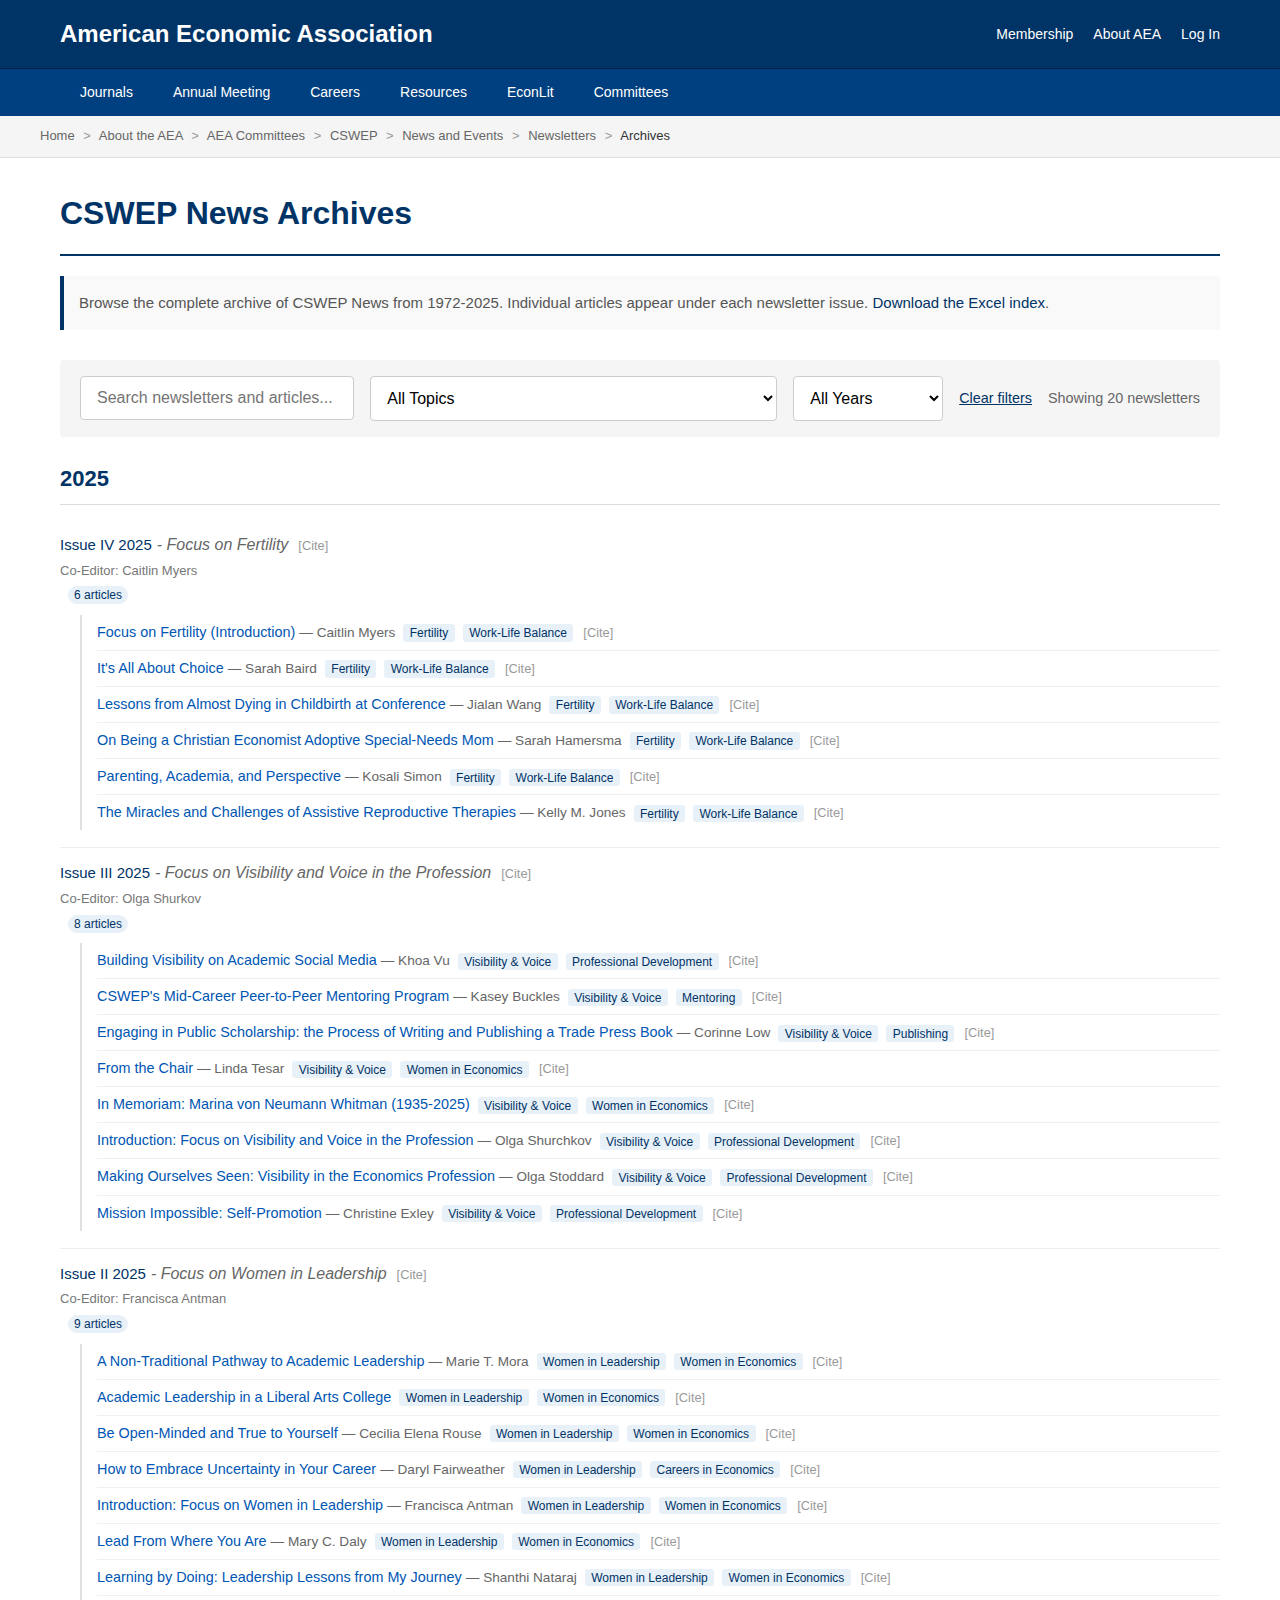
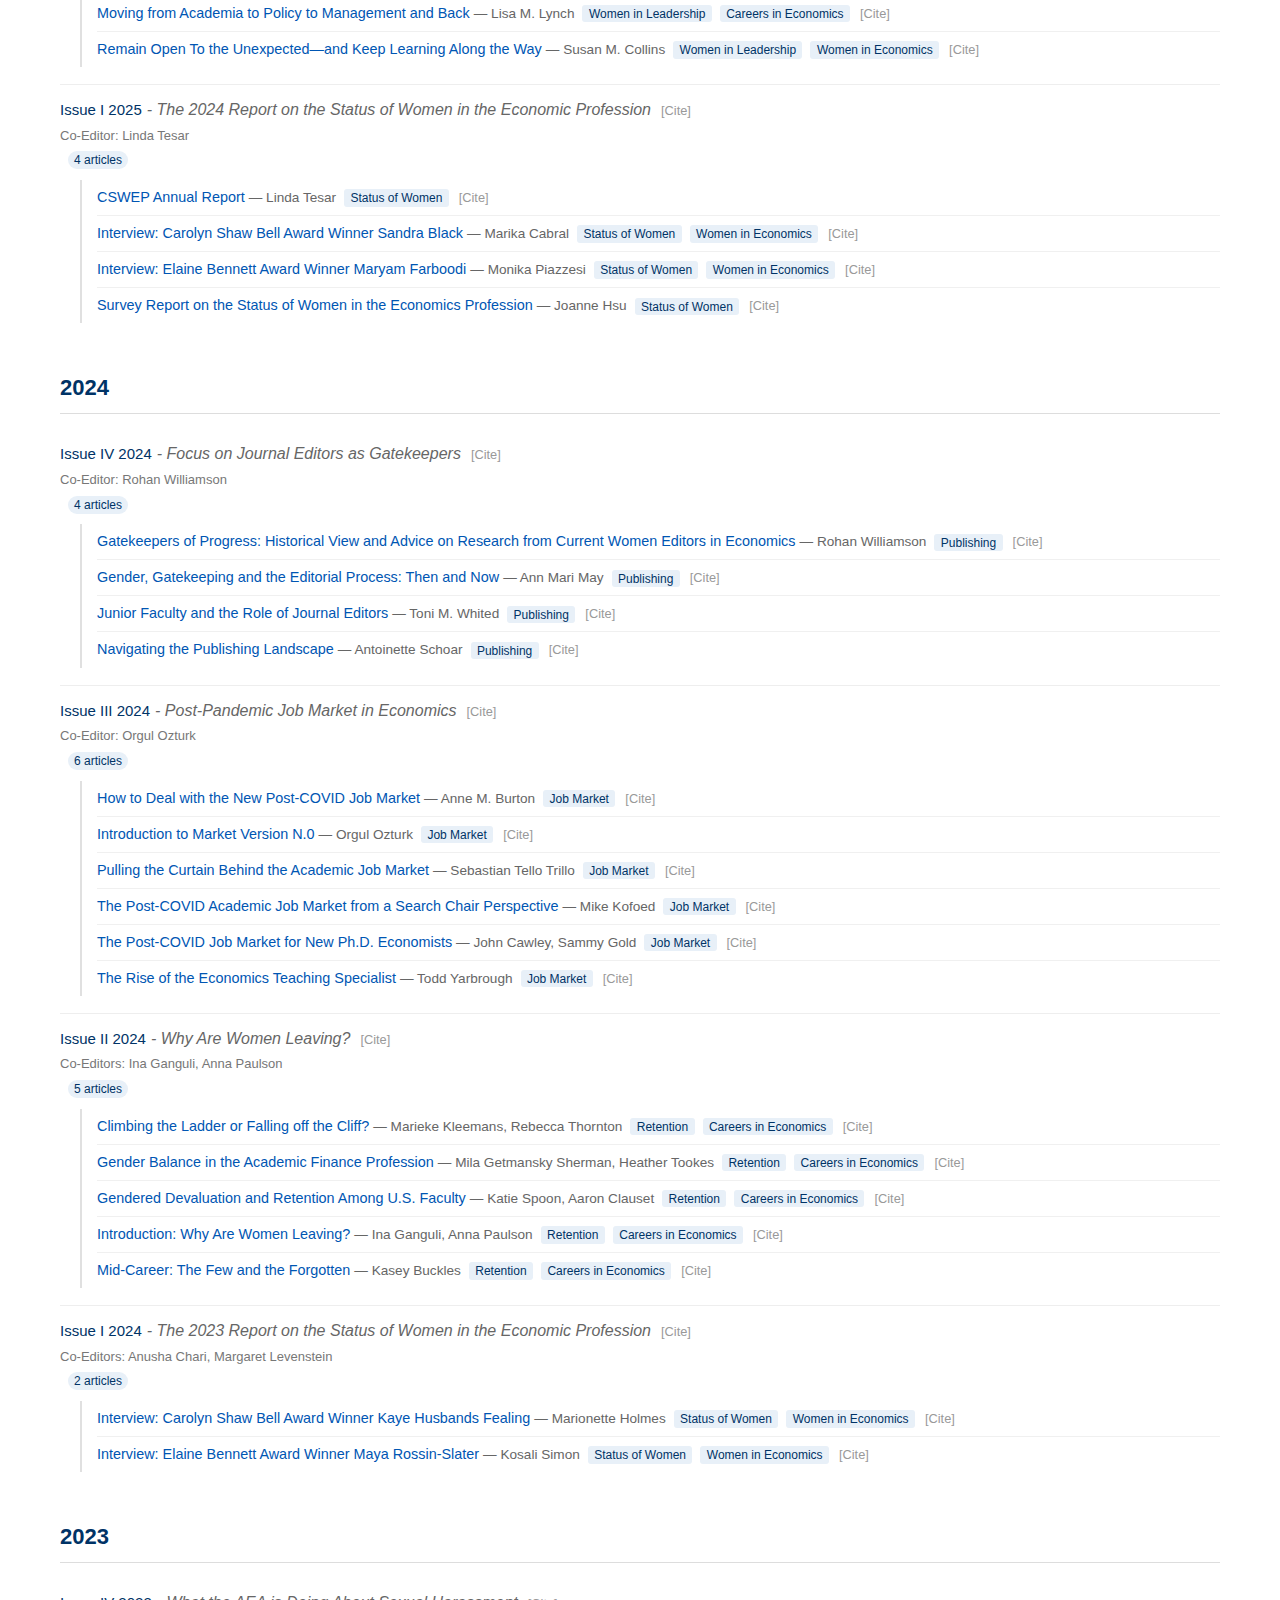
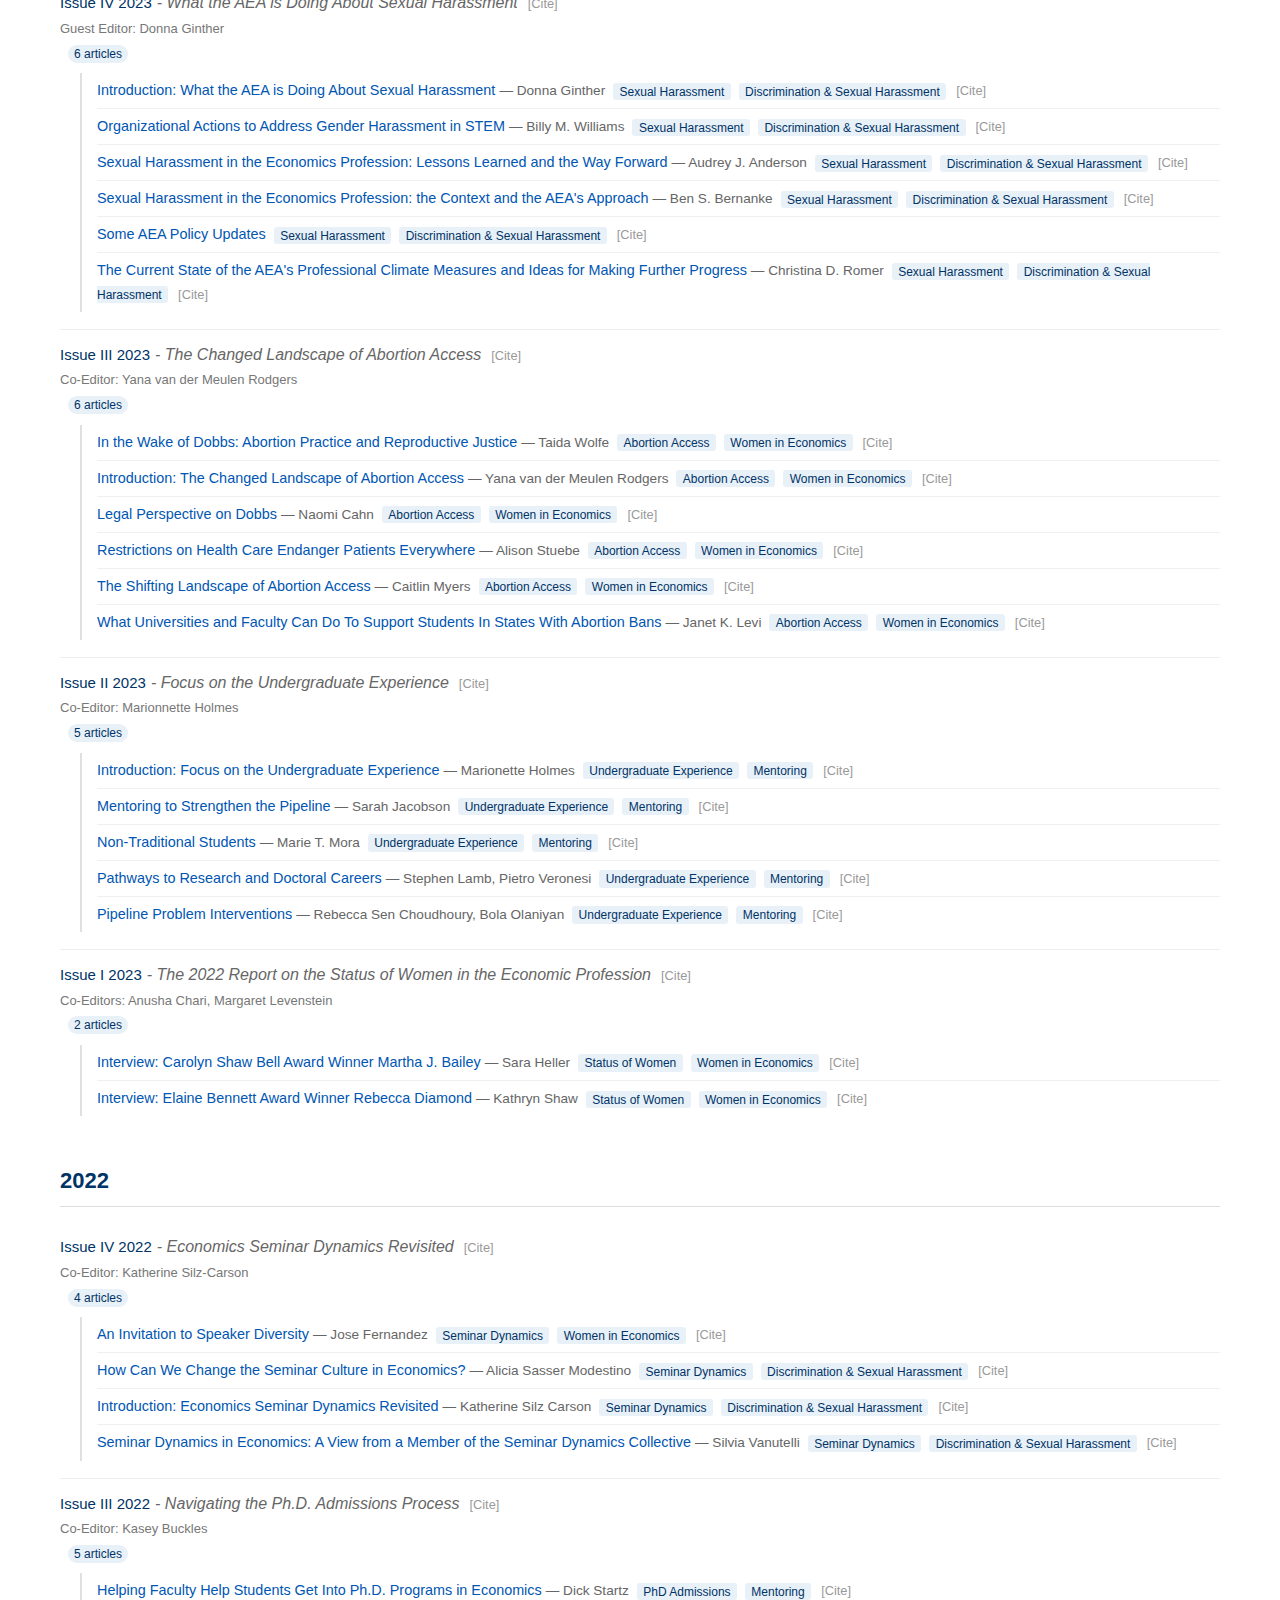
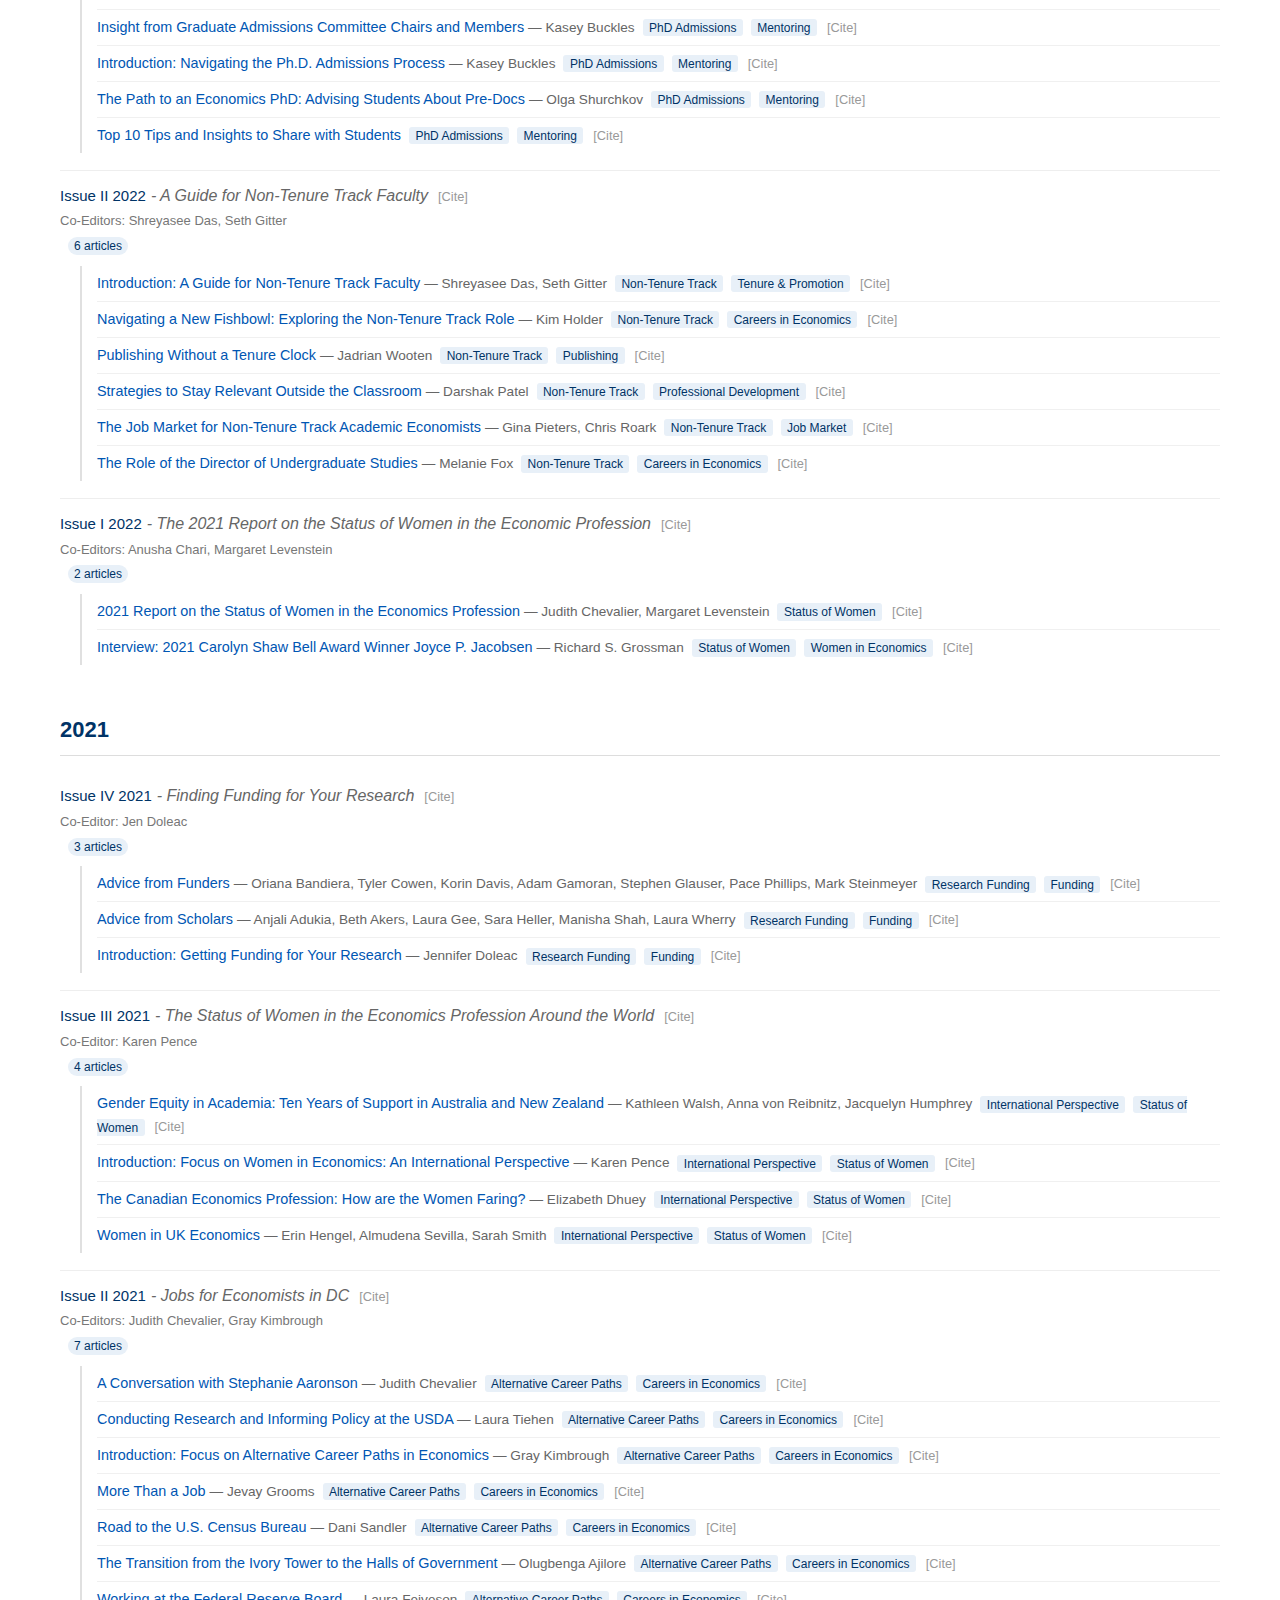
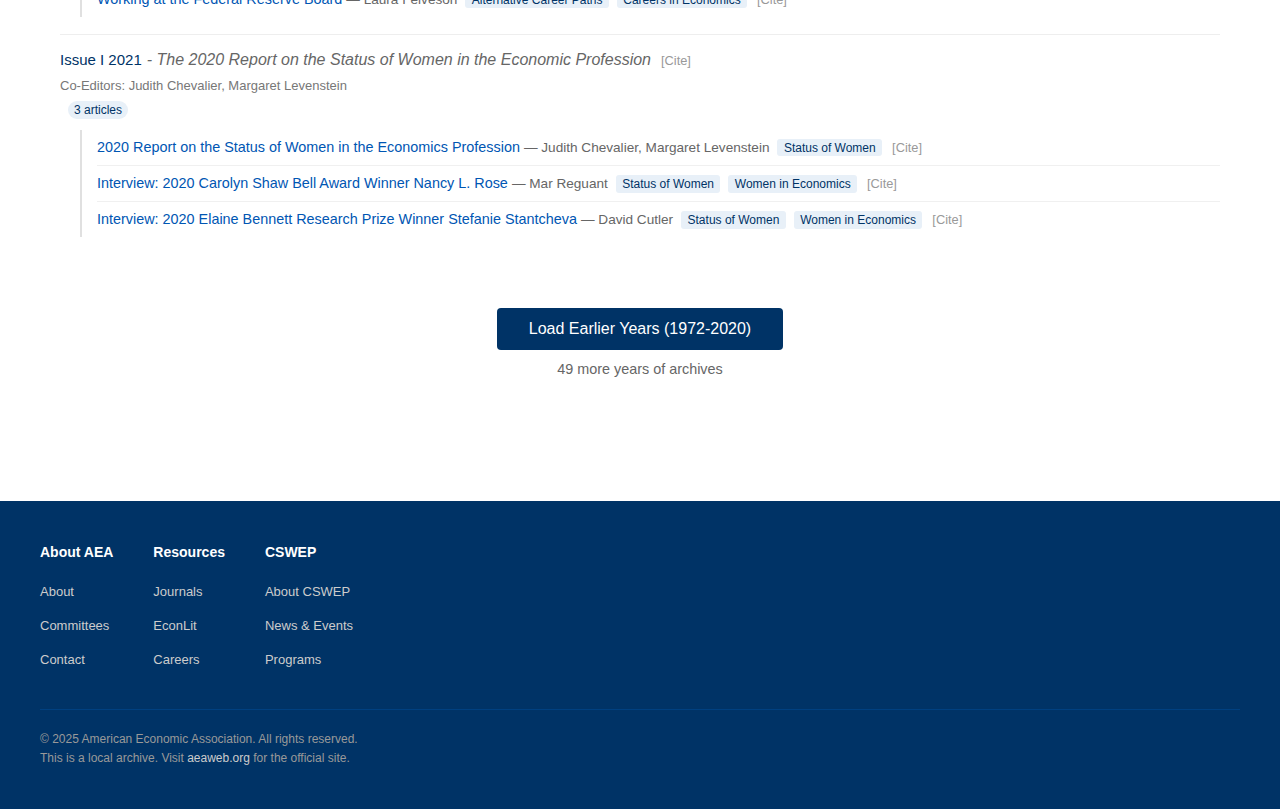
<file: index.html>
<!DOCTYPE html>
<html lang="en">
<head>
    <meta charset="UTF-8">
    <meta name="viewport" content="width=device-width, initial-scale=1.0">
    <title>CSWEP News Archives | American Economic Association</title>
    <link rel="stylesheet" href="styles.css">
    <style>
        /* Filter row */
        .filter-row {
            display: flex;
            gap: 1rem;
            flex-wrap: wrap;
            align-items: center;
        }
        .filter-select {
            padding: 0.75rem;
            border: 1px solid #ccc;
            border-radius: 4px;
            font-size: 1rem;
            min-width: 150px;
            background: white;
        }
        .clear-filters {
            background: none;
            border: none;
            color: #003366;
            cursor: pointer;
            text-decoration: underline;
            font-size: 0.9rem;
        }
        .clear-filters:hover {
            color: #0055a5;
        }

        /* Articles nested under newsletters */
        .newsletter-articles {
            margin: 8px 0 5px 20px;
            padding-left: 15px;
            border-left: 2px solid #e0e0e0;
        }
        .newsletter-articles.collapsed {
            display: none;
        }
        .article-entry {
            padding: 6px 0;
            font-size: 0.9rem;
        }
        .article-entry:not(:last-child) {
            border-bottom: 1px solid #f0f0f0;
        }
        .article-entry a {
            color: #0056b3;
            font-weight: 400;
        }
        .article-entry a:hover {
            text-decoration: underline;
        }
        .article-author {
            color: #666;
            font-size: 0.85rem;
        }
        .article-topic {
            background: #e8f0f8;
            padding: 0.1rem 0.4rem;
            border-radius: 3px;
            font-size: 0.75rem;
            color: #003366;
            margin-left: 8px;
        }
        .toggle-articles {
            background: none;
            border: none;
            color: #003366;
            cursor: pointer;
            font-size: 0.8rem;
            padding: 2px 6px;
            margin-left: 10px;
        }
        .toggle-articles:hover {
            text-decoration: underline;
        }
        .article-count-badge {
            background: #e8f0f8;
            color: #003366;
            font-size: 0.75rem;
            padding: 2px 6px;
            border-radius: 10px;
            margin-left: 8px;
        }
        .no-results {
            text-align: center;
            padding: 2rem;
            color: #666;
        }
        .cite-btn {
            background: none;
            border: none;
            color: #999;
            cursor: pointer;
            font-size: 0.8rem;
            padding: 2px 4px;
            margin-left: 6px;
        }
        .cite-btn:hover {
            color: #666;
            text-decoration: underline;
        }
        .citation-box {
            background: #f8f9fa;
            border: 1px solid #e0e0e0;
            border-radius: 4px;
            padding: 8px 12px;
            margin: 8px 0 4px 0;
            font-size: 0.85rem;
            display: flex;
            align-items: center;
            gap: 10px;
        }
        .citation-text {
            flex: 1;
            color: #333;
            font-family: Georgia, serif;
            user-select: all;
        }
        .citation-copy-btn {
            background: #003366;
            color: white;
            border: none;
            padding: 4px 10px;
            border-radius: 3px;
            cursor: pointer;
            font-size: 0.8rem;
            white-space: nowrap;
        }
        .citation-copy-btn:hover {
            background: #0055a5;
        }
        .citation-copy-btn.copied {
            background: #28a745;
        }
        /* Load more functionality */
        .year-section.hidden-year {
            display: none;
        }
        .load-more-container {
            text-align: center;
            padding: 1.5rem;
            margin: 1rem 0;
        }
        .load-more-btn {
            background: #003366;
            color: white;
            border: none;
            padding: 0.75rem 2rem;
            font-size: 1rem;
            border-radius: 4px;
            cursor: pointer;
        }
        .load-more-btn:hover {
            background: #0055a5;
        }
        .load-more-info {
            color: #666;
            font-size: 0.9rem;
            margin-top: 0.5rem;
        }
    </style>
</head>
<body>
    <!-- Header -->
    <header class="header">
        <div class="header-top">
            <div class="logo">
                <a href="https://www.aeaweb.org" class="logo-text">American Economic Association</a>
            </div>
            <nav class="utility-nav">
                <a href="https://www.aeaweb.org/membership">Membership</a>
                <a href="https://www.aeaweb.org/about-aea">About AEA</a>
                <a href="https://www.aeaweb.org/login">Log In</a>
            </nav>
        </div>
        <nav class="main-nav">
            <ul>
                <li><a href="https://www.aeaweb.org/journals">Journals</a></li>
                <li><a href="https://www.aeaweb.org/conference">Annual Meeting</a></li>
                <li><a href="https://www.aeaweb.org/resources/students/careers">Careers</a></li>
                <li><a href="https://www.aeaweb.org/resources">Resources</a></li>
                <li><a href="https://www.aeaweb.org/econlit">EconLit</a></li>
                <li><a href="https://www.aeaweb.org/about-aea/committees">Committees</a></li>
            </ul>
        </nav>
    </header>

    <!-- Breadcrumb -->
    <div class="breadcrumb">
        <div class="breadcrumb-inner">
            <a href="https://www.aeaweb.org">Home</a>
            <span>&gt;</span>
            <a href="https://www.aeaweb.org/about-aea">About the AEA</a>
            <span>&gt;</span>
            <a href="https://www.aeaweb.org/about-aea/committees">AEA Committees</a>
            <span>&gt;</span>
            <a href="https://www.aeaweb.org/about-aea/committees/cswep">CSWEP</a>
            <span>&gt;</span>
            <a href="https://www.aeaweb.org/about-aea/committees/cswep/news-and-events">News and Events</a>
            <span>&gt;</span>
            <a href="https://www.aeaweb.org/about-aea/committees/cswep/news-and-events/newsletters">Newsletters</a>
            <span>&gt;</span>
            Archives
        </div>
    </div>

    <!-- Main Content -->
    <main class="main-content">
        <h1 class="page-title">CSWEP News Archives</h1>

        <p class="intro-text">
            Browse the complete archive of CSWEP News from 1972-2025. Individual articles appear under each newsletter issue.
            <a href="https://docs.google.com/viewer?url=https://www.aeaweb.org/content/file?id=594">Download the Excel index</a>.
        </p>

        <!-- Search and Filters -->
        <div class="search-container">
            <input type="text" id="search-input" class="search-input" placeholder="Search newsletters and articles...">
            <div class="filter-row">
                <select id="topic-filter" class="filter-select">
                    <option value="">All Topics</option>
                </select>
                <select id="year-filter" class="filter-select">
                    <option value="">All Years</option>
                </select>
                <button id="clear-filters" class="clear-filters">Clear filters</button>
            </div>
            <span class="search-stats">Showing <span id="visible-count">0</span> newsletters</span>
        </div>

            <div class="newsletter-list">
                <section class="year-section">
                    <h2 class="year-heading">2025</h2>
                    <div class="newsletter-item"><a href="https://docs.google.com/viewer?url=https://www.aeaweb.org/content/file?id=23837" class="newsletter-link">Issue IV 2025</a><span class="newsletter-focus">- Focus on Fertility</span><span class="newsletter-editor">Co-Editor: Caitlin Myers</span></div>
                    <div class="newsletter-item"><a href="https://docs.google.com/viewer?url=https://www.aeaweb.org/content/file?id=23379" class="newsletter-link">Issue III 2025</a><span class="newsletter-focus">- Focus on Visibility and Voice in the Profession</span><span class="newsletter-editor">Co-Editor: Olga Shurkov</span></div>
                    <div class="newsletter-item"><a href="https://docs.google.com/viewer?url=https://www.aeaweb.org/content/file?id=22528" class="newsletter-link">Issue II 2025</a><span class="newsletter-focus">- Focus on Women in Leadership</span><span class="newsletter-editor">Co-Editor: Francisca Antman</span></div>
                    <div class="newsletter-item"><a href="https://docs.google.com/viewer?url=https://www.aeaweb.org/content/file?id=22059" class="newsletter-link">Issue I 2025</a><span class="newsletter-focus">- The 2024 Report on the Status of Women in the Economic Profession</span><span class="newsletter-editor">Co-Editor: Linda Tesar</span></div>
                </section>

                <section class="year-section">
                    <h2 class="year-heading">2024</h2>
                    <div class="newsletter-item"><a href="https://docs.google.com/viewer?url=https://www.aeaweb.org/content/file?id=21767" class="newsletter-link">Issue IV 2024</a><span class="newsletter-focus">- Focus on Journal Editors as Gatekeepers</span><span class="newsletter-editor">Co-Editor: Rohan Williamson</span></div>
                    <div class="newsletter-item"><a href="https://docs.google.com/viewer?url=https://www.aeaweb.org/content/file?id=21393" class="newsletter-link">Issue III 2024</a><span class="newsletter-focus">- Post-Pandemic Job Market in Economics</span><span class="newsletter-editor">Co-Editor: Orgul Ozturk</span></div>
                    <div class="newsletter-item"><a href="https://docs.google.com/viewer?url=https://www.aeaweb.org/content/file?id=20893" class="newsletter-link">Issue II 2024</a><span class="newsletter-focus">- Why Are Women Leaving?</span><span class="newsletter-editor">Co-Editors: Ina Ganguli, Anna Paulson</span></div>
                    <div class="newsletter-item"><a href="https://docs.google.com/viewer?url=https://www.aeaweb.org/content/file?id=20292" class="newsletter-link">Issue I 2024</a><span class="newsletter-focus">- The 2023 Report on the Status of Women in the Economic Profession</span><span class="newsletter-editor">Co-Editors: Anusha Chari, Margaret Levenstein</span></div>
                </section>

                <section class="year-section">
                    <h2 class="year-heading">2023</h2>
                    <div class="newsletter-item"><a href="https://docs.google.com/viewer?url=https://www.aeaweb.org/content/file?id=19848" class="newsletter-link">Issue IV 2023</a><span class="newsletter-focus">- What the AEA is Doing About Sexual Harassment</span><span class="newsletter-editor">Guest Editor: Donna Ginther</span></div>
                    <div class="newsletter-item"><a href="https://docs.google.com/viewer?url=https://www.aeaweb.org/content/file?id=19347" class="newsletter-link">Issue III 2023</a><span class="newsletter-focus">- The Changed Landscape of Abortion Access</span><span class="newsletter-editor">Co-Editor: Yana van der Meulen Rodgers</span></div>
                    <div class="newsletter-item"><a href="https://docs.google.com/viewer?url=https://www.aeaweb.org/content/file?id=18540" class="newsletter-link">Issue II 2023</a><span class="newsletter-focus">- Focus on the Undergraduate Experience</span><span class="newsletter-editor">Co-Editor: Marionnette Holmes</span></div>
                    <div class="newsletter-item"><a href="https://docs.google.com/viewer?url=https://www.aeaweb.org/content/file?id=18271" class="newsletter-link">Issue I 2023</a><span class="newsletter-focus">- The 2022 Report on the Status of Women in the Economic Profession</span><span class="newsletter-editor">Co-Editors: Anusha Chari, Margaret Levenstein</span></div>
                </section>

                <section class="year-section">
                    <h2 class="year-heading">2022</h2>
                    <div class="newsletter-item"><a href="https://docs.google.com/viewer?url=https://www.aeaweb.org/content/file?id=17929" class="newsletter-link">Issue IV 2022</a><span class="newsletter-focus">- Economics Seminar Dynamics Revisited</span><span class="newsletter-editor">Co-Editor: Katherine Silz-Carson</span></div>
                    <div class="newsletter-item"><a href="https://docs.google.com/viewer?url=https://www.aeaweb.org/content/file?id=17488" class="newsletter-link">Issue III 2022</a><span class="newsletter-focus">- Navigating the Ph.D. Admissions Process</span><span class="newsletter-editor">Co-Editor: Kasey Buckles</span></div>
                    <div class="newsletter-item"><a href="https://docs.google.com/viewer?url=https://www.aeaweb.org/content/file?id=16549" class="newsletter-link">Issue II 2022</a><span class="newsletter-focus">- A Guide for Non-Tenure Track Faculty</span><span class="newsletter-editor">Co-Editors: Shreyasee Das, Seth Gitter</span></div>
                    <div class="newsletter-item"><a href="https://docs.google.com/viewer?url=https://www.aeaweb.org/content/file?id=16197" class="newsletter-link">Issue I 2022</a><span class="newsletter-focus">- The 2021 Report on the Status of Women in the Economic Profession</span><span class="newsletter-editor">Co-Editors: Anusha Chari, Margaret Levenstein</span></div>
                </section>

                <section class="year-section">
                    <h2 class="year-heading">2021</h2>
                    <div class="newsletter-item"><a href="https://docs.google.com/viewer?url=https://www.aeaweb.org/content/file?id=15929" class="newsletter-link">Issue IV 2021</a><span class="newsletter-focus">- Finding Funding for Your Research</span><span class="newsletter-editor">Co-Editor: Jen Doleac</span></div>
                    <div class="newsletter-item"><a href="https://docs.google.com/viewer?url=https://www.aeaweb.org/content/file?id=15374" class="newsletter-link">Issue III 2021</a><span class="newsletter-focus">- The Status of Women in the Economics Profession Around the World</span><span class="newsletter-editor">Co-Editor: Karen Pence</span></div>
                    <div class="newsletter-item"><a href="https://docs.google.com/viewer?url=https://www.aeaweb.org/content/file?id=14468" class="newsletter-link">Issue II 2021</a><span class="newsletter-focus">- Jobs for Economists in DC</span><span class="newsletter-editor">Co-Editors: Judith Chevalier, Gray Kimbrough</span></div>
                    <div class="newsletter-item"><a href="https://docs.google.com/viewer?url=https://www.aeaweb.org/content/file?id=13968" class="newsletter-link">Issue I 2021</a><span class="newsletter-focus">- The 2020 Report on the Status of Women in the Economic Profession</span><span class="newsletter-editor">Co-Editors: Judith Chevalier, Margaret Levenstein</span></div>
                </section>


                <!-- Load More Button -->
                <div class="load-more-container" id="load-more-container">
                    <button class="load-more-btn" id="load-more-btn">Load Earlier Years (1972-2020)</button>
                    <div class="load-more-info">49 more years of archives</div>
                </div>

                <section class="year-section hidden-year">
                    <h2 class="year-heading">2020</h2>
                    <div class="newsletter-item"><a href="https://docs.google.com/viewer?url=https://www.aeaweb.org/content/file?id=13540" class="newsletter-link">Issue IV 2020</a><span class="newsletter-focus">- Ideas for Mitigating the Disparate Impact of COVID in Economics</span><span class="newsletter-editor">Co-Editors: Jonathan Guryan, Petra Moser</span></div>
                    <div class="newsletter-item"><a href="https://docs.google.com/viewer?url=https://www.aeaweb.org/content/file?id=13085" class="newsletter-link">Issue III 2020</a><span class="newsletter-focus">- Advice for Job Seekers and Early Career Folks</span><span class="newsletter-editor">Co-Editor: Sarah Jacobson</span></div>
                    <div class="newsletter-item"><a href="https://docs.google.com/viewer?url=https://www.aeaweb.org/content/file?id=11887" class="newsletter-link">Issue II 2020</a><span class="newsletter-focus">- Tips for Surviving and Thriving as an Academic Economist</span><span class="newsletter-editor">Co-Editor: Karen Conway</span></div>
                    <div class="newsletter-item"><a href="https://docs.google.com/viewer?url=https://www.aeaweb.org/content/file?id=11630" class="newsletter-link">Issue I 2020</a><span class="newsletter-focus">- The 2019 Report on the Status of Women in the Economic Profession</span><span class="newsletter-editor">Co-Editors: Judith Chevalier, Margaret Levenstein</span></div>
                </section>

                <section class="year-section hidden-year">
                    <h2 class="year-heading">2019</h2>
                    <div class="newsletter-item"><a href="https://docs.google.com/viewer?url=https://www.aeaweb.org/content/file?id=11135" class="newsletter-link">Issue III 2019</a><span class="newsletter-focus">- Academic Career Challenges and Opportunities</span><span class="newsletter-editor">Co-Editor: Abigail Wozniak</span></div>
                    <div class="newsletter-item"><a href="https://docs.google.com/viewer?url=https://www.aeaweb.org/content/file?id=10740" class="newsletter-link">Issue II 2019</a><span class="newsletter-focus">- Advice for Job Seekers</span><span class="newsletter-editor">Co-Editor: Shahina Amin</span></div>
                    <div class="newsletter-item"><a href="https://docs.google.com/viewer?url=https://www.aeaweb.org/content/file?id=9317" class="newsletter-link">Issue I 2019</a><span class="newsletter-focus">- Mentoring Underrepresented Minority Women in Economics</span><span class="newsletter-editor">Co-Editor: Marie T. Mora</span></div>
                </section>

                <section class="year-section hidden-year">
                    <h2 class="year-heading">2018</h2>
                    <div class="newsletter-item"><a href="https://docs.google.com/viewer?url=https://www.aeaweb.org/content/file?id=8644" class="newsletter-link">Issue III 2018</a><span class="newsletter-focus">- Proactive Efforts to Increase Diversity and Inclusion</span><span class="newsletter-editor">Co-Editor: Elizabeth Klee</span></div>
                    <div class="newsletter-item"><a href="https://docs.google.com/viewer?url=https://www.aeaweb.org/content/file?id=8051" class="newsletter-link">Issue II 2018</a><span class="newsletter-focus">- Working With the Media</span><span class="newsletter-editor">Co-Editor: Catalina Amuedo-Dorantes</span></div>
                    <div class="newsletter-item"><a href="https://docs.google.com/viewer?url=https://www.aeaweb.org/content/file?id=6769" class="newsletter-link">Issue I 2018</a><span class="newsletter-focus">- Dealing with Sexual Harassment</span><span class="newsletter-editor">Co-Editor: Jennifer Bennett Shinall</span></div>
                </section>

                <section class="year-section hidden-year">
                    <h2 class="year-heading">2017</h2>
                    <div class="newsletter-item"><a href="https://docs.google.com/viewer?url=https://www.aeaweb.org/content/file?id=6373" class="newsletter-link">Issue III 2017</a><span class="newsletter-focus">- Working with a Research Group and Co-authors</span><span class="newsletter-editor">Co-Editor: Ragan Petrie</span></div>
                    <div class="newsletter-item"><a href="https://docs.google.com/viewer?url=https://www.aeaweb.org/content/file?id=5524" class="newsletter-link">Issue II 2017</a><span class="newsletter-focus">- Recruiting &amp; Mentoring Diverse Economists</span><span class="newsletter-editor">Co-Editor: Amanda Bayer</span></div>
                    <div class="newsletter-item"><a href="https://docs.google.com/viewer?url=https://www.aeaweb.org/content/file?id=4512" class="newsletter-link">Issue I 2017</a><span class="newsletter-focus">- Managing Your Service and Administrative Workload at Mid-Career</span><span class="newsletter-editor">Co-Editor: Terra McKinnish</span></div>
                </section>

                <section class="year-section hidden-year">
                    <h2 class="year-heading">2016</h2>
                    <div class="newsletter-item"><a href="https://docs.google.com/viewer?url=https://www.aeaweb.org/content/file?id=2824" class="newsletter-link">Issue III 2016</a><span class="newsletter-focus">- Challenges, Opportunities and Strategies for Female Faculty</span><span class="newsletter-editor">Co-Editor: Anne Winkler</span></div>
                    <div class="newsletter-item"><a href="https://docs.google.com/viewer?url=https://www.aeaweb.org/content/file?id=2327" class="newsletter-link">Issue II 2016</a><span class="newsletter-focus">- Managing a Job Search as a Couple</span><span class="newsletter-editor">Co-Editor: Shelly Lundberg</span></div>
                    <div class="newsletter-item"><a href="https://docs.google.com/viewer?url=https://www.aeaweb.org/content/file?id=1914" class="newsletter-link">Issue I 2016</a><span class="newsletter-focus">- Economists in the Public Sector</span><span class="newsletter-editor">Co-Editor: Marjorie B. McElroy</span></div>
                </section>

                <section class="year-section hidden-year">
                    <h2 class="year-heading">2015</h2>
                    <div class="newsletter-item"><a href="https://docs.google.com/viewer?url=https://www.aeaweb.org/content/file?id=2671" class="newsletter-link">Issue III 2015</a><span class="newsletter-focus">- Ethical Issues in Economics Research, Part II</span><span class="newsletter-editor">Co-Editors: Amalia Miller, Ragan Petrie</span></div>
                    <div class="newsletter-item"><a href="https://docs.google.com/viewer?url=https://www.aeaweb.org/content/file?id=1158" class="newsletter-link">Issue II 2015</a><span class="newsletter-focus">- Ethical Issues in Economics Research, Part I</span><span class="newsletter-editor">Co-Editors: Amalia Miller, Ragan Petrie</span></div>
                    <div class="newsletter-item"><a href="https://docs.google.com/viewer?url=https://www.aeaweb.org/content/file?id=520" class="newsletter-link">Issue I 2015</a><span class="newsletter-focus">- Associations of Women Economists Around the Globe</span><span class="newsletter-editor">Co-Editor: Madeline Zavodny</span></div>
                </section>

                <section class="year-section hidden-year">
                    <h2 class="year-heading">2014</h2>
                    <div class="newsletter-item"><a href="https://docs.google.com/viewer?url=https://www.aeaweb.org/content/file?id=506" class="newsletter-link">Fall 2014</a><span class="newsletter-focus">- Navigating the Job Market 2.0</span><span class="newsletter-editor">Co-Editor: Cecilia Conrad</span></div>
                    <div class="newsletter-item"><a href="https://docs.google.com/viewer?url=https://www.aeaweb.org/content/file?id=631" class="newsletter-link">Spring/Summer 2014</a><span class="newsletter-focus">- Getting into and Finishing a PhD Program</span><span class="newsletter-editor">Co-Editor: Serena Ng</span></div>
                    <div class="newsletter-item"><a href="https://docs.google.com/viewer?url=https://www.aeaweb.org/content/file?id=588" class="newsletter-link">Winter 2014</a><span class="newsletter-focus">- Being Research Productive at Non-Research Intensive Institutions</span><span class="newsletter-editor">Co-Editor: Anne Winkler</span></div>
                </section>

                <section class="year-section hidden-year">
                    <h2 class="year-heading">2013</h2>
                    <div class="newsletter-item"><a href="https://docs.google.com/viewer?url=https://www.aeaweb.org/content/file?id=505" class="newsletter-link">Fall 2013</a><span class="newsletter-focus">- A Celebration of the Life of Anna Jacobson Schwartz</span><span class="newsletter-editor">Co-Editor: Marjorie McElroy</span></div>
                    <div class="newsletter-item"><a href="https://docs.google.com/viewer?url=https://www.aeaweb.org/content/file?id=570" class="newsletter-link">Spring/Summer 2013</a><span class="newsletter-focus">- Where are the Women Economics Majors?</span><span class="newsletter-editor">Co-Editor: Cecilia Conrad</span></div>
                    <div class="newsletter-item"><a href="https://docs.google.com/viewer?url=https://www.aeaweb.org/content/file?id=587" class="newsletter-link">Winter 2013</a><span class="newsletter-focus">- Navigating the Tenure Process</span><span class="newsletter-editor">Co-Editor: Petra Todd</span></div>
                </section>

                <section class="year-section hidden-year">
                    <h2 class="year-heading">2012</h2>
                    <div class="newsletter-item"><a href="https://docs.google.com/viewer?url=https://www.aeaweb.org/content/file?id=504" class="newsletter-link">Fall 2012</a><span class="newsletter-focus">- The International Job Market for Economists</span><span class="newsletter-editor">Co-Editor: Kevin Lang</span></div>
                    <div class="newsletter-item"><a href="https://docs.google.com/viewer?url=https://www.aeaweb.org/content/file?id=569" class="newsletter-link">Spring/Summer 2012</a><span class="newsletter-focus">- Interdisciplinary Frontiers in Economics</span><span class="newsletter-editor">Co-Editor: Shelley White-Means</span></div>
                    <div class="newsletter-item"><a href="https://docs.google.com/viewer?url=https://www.aeaweb.org/content/file?id=586" class="newsletter-link">Winter 2012</a><span class="newsletter-focus">- Using Social Media in Economics</span><span class="newsletter-editor">Co-Editor: Jennifer Imazeki</span></div>
                </section>

                <section class="year-section hidden-year">
                    <h2 class="year-heading">2011</h2>
                    <div class="newsletter-item"><a href="https://docs.google.com/viewer?url=https://www.aeaweb.org/content/file?id=503" class="newsletter-link">Fall 2011</a><span class="newsletter-focus">- Inspiring Women in Policy</span><span class="newsletter-editor">Co-Editor: Linda Goldberg</span></div>
                    <div class="newsletter-item"><a href="https://docs.google.com/viewer?url=https://www.aeaweb.org/content/file?id=568" class="newsletter-link">Spring/Summer 2011</a><span class="newsletter-focus">- How to Get Published in an Economics Journal</span><span class="newsletter-editor">Co-Editor: Susan Averett</span></div>
                    <div class="newsletter-item"><a href="https://docs.google.com/viewer?url=https://www.aeaweb.org/content/file?id=585" class="newsletter-link">Winter 2011</a><span class="newsletter-focus">- What&#x27;s Your Research Agenda?</span><span class="newsletter-editor">Co-Editor: Rohini Pande</span></div>
                </section>

                <section class="year-section hidden-year">
                    <h2 class="year-heading">2010</h2>
                    <div class="newsletter-item"><a href="https://docs.google.com/viewer?url=https://www.aeaweb.org/content/file?id=502" class="newsletter-link">Fall 2010</a><span class="newsletter-focus">- Academic Women and Shrinking State Budgets</span><span class="newsletter-editor">Co-Editor: Ron Oaxaca</span></div>
                    <div class="newsletter-item"><a href="https://docs.google.com/viewer?url=https://www.aeaweb.org/content/file?id=567" class="newsletter-link">Spring/Summer 2010</a><span class="newsletter-focus">- Boundary Conditions</span><span class="newsletter-editor">Co-Editor: Lynne Lewis</span></div>
                    <div class="newsletter-item"><a href="https://docs.google.com/viewer?url=https://www.aeaweb.org/content/file?id=584" class="newsletter-link">Winter 2010</a><span class="newsletter-focus">- On Becoming a Public Economist</span><span class="newsletter-editor">Co-Editor: Amy Schwartz</span></div>
                </section>

                <section class="year-section hidden-year">
                    <h2 class="year-heading">2009</h2>
                    <div class="newsletter-item"><a href="https://docs.google.com/viewer?url=https://www.aeaweb.org/content/file?id=501" class="newsletter-link">Fall 2009</a><span class="newsletter-focus">- Navigating the Job Market as Dual Career Economists</span><span class="newsletter-editor">Co-Editor: Julie Hotchkiss</span></div>
                    <div class="newsletter-item"><a href="https://docs.google.com/viewer?url=https://www.aeaweb.org/content/file?id=566" class="newsletter-link">Spring/Summer 2009</a><span class="newsletter-focus">- Harassment, Discrimination and Action</span><span class="newsletter-editor">Co-Editor: Martha Olney</span></div>
                    <div class="newsletter-item"><a href="https://docs.google.com/viewer?url=https://www.aeaweb.org/content/file?id=583" class="newsletter-link">Winter 2009</a><span class="newsletter-focus">- Managing Your Career Post-Tenure</span><span class="newsletter-editor">Co-Editor: Fiona Scott-Morton</span></div>
                </section>

                <section class="year-section hidden-year">
                    <h2 class="year-heading">2008</h2>
                    <div class="newsletter-item"><a href="https://docs.google.com/viewer?url=https://www.aeaweb.org/content/file?id=500" class="newsletter-link">Fall 2008</a><span class="newsletter-focus">- Academic Leadership</span><span class="newsletter-editor">Co-Editor: Linda Bell</span></div>
                    <div class="newsletter-item"><a href="https://docs.google.com/viewer?url=https://www.aeaweb.org/content/file?id=565" class="newsletter-link">Spring/Summer 2008</a><span class="newsletter-focus">- Alternative Career Paths in Economics</span><span class="newsletter-editor">Co-Editor: Trish Mosser</span></div>
                    <div class="newsletter-item"><a href="https://docs.google.com/viewer?url=https://www.aeaweb.org/content/file?id=582" class="newsletter-link">Winter 2008</a><span class="newsletter-focus">- On Being the Boss</span><span class="newsletter-editor">Co-Editor: Richard Startz</span></div>
                </section>

                <section class="year-section hidden-year">
                    <h2 class="year-heading">2007</h2>
                    <div class="newsletter-item"><a href="https://docs.google.com/viewer?url=https://www.aeaweb.org/content/file?id=499" class="newsletter-link">Fall 2007</a><span class="newsletter-focus">- Navigating the Job Market</span><span class="newsletter-editor">Co-Editor: Anna Paulson</span></div>
                    <div class="newsletter-item"><a href="https://docs.google.com/viewer?url=https://www.aeaweb.org/content/file?id=563" class="newsletter-link">Spring/Summer 2007</a><span class="newsletter-focus">- Work and Family in Academia: Striking the Balance</span><span class="newsletter-editor">Co-Editor: Donna Ginther</span></div>
                    <div class="newsletter-item"><a href="https://docs.google.com/viewer?url=https://www.aeaweb.org/content/file?id=581" class="newsletter-link">Winter 2007</a><span class="newsletter-focus">- Difficult Discussions: How to Approach Conversations with your Chair or Dean</span><span class="newsletter-editor">Co-Editor: Nancy Rose</span></div>
                </section>

                <section class="year-section hidden-year">
                    <h2 class="year-heading">2006</h2>
                    <div class="newsletter-item"><a href="https://docs.google.com/viewer?url=https://www.aeaweb.org/content/file?id=498" class="newsletter-link">Fall 2006</a><span class="newsletter-focus">- Where the Pipeline Begins</span><span class="newsletter-editor">Co-Editor: Gail Hoyt</span></div>
                    <div class="newsletter-item"><a href="https://docs.google.com/viewer?url=https://www.aeaweb.org/content/file?id=562" class="newsletter-link">Spring/Summer 2006</a><span class="newsletter-focus">- Symposium on Research Careers Outside of Academia</span><span class="newsletter-editor">Co-Editor: Katherine Abraham</span></div>
                    <div class="newsletter-item"><a href="https://docs.google.com/viewer?url=https://www.aeaweb.org/content/file?id=580" class="newsletter-link">Winter 2006</a><span class="newsletter-focus">- Teaching Economics in Different Environments</span><span class="newsletter-editor">Co-Editor: Ann Owen</span></div>
                </section>

                <section class="year-section hidden-year">
                    <h2 class="year-heading">2005</h2>
                    <div class="newsletter-item"><a href="https://docs.google.com/viewer?url=https://www.aeaweb.org/content/file?id=518" class="newsletter-link">Fall 2005</a><span class="newsletter-focus">- Lecturers, Adjuncts, Instructors: Life on a Track Different from the Tenure Track</span><span class="newsletter-editor">Co-Editor: Lori Kletzer</span></div>
                    <div class="newsletter-item"><a href="https://docs.google.com/viewer?url=https://www.aeaweb.org/content/file?id=557" class="newsletter-link">Spring/Summer 2005</a><span class="newsletter-focus">- Academics Outside the Academy</span><span class="newsletter-editor">Co-Editor: Sharon Oster</span></div>
                    <div class="newsletter-item"><a href="https://docs.google.com/viewer?url=https://www.aeaweb.org/content/file?id=579" class="newsletter-link">Winter 2005</a><span class="newsletter-focus">- Women Academic Economists: Early and Late Career Issues</span><span class="newsletter-editor">Co-Editor: Daniel Hamermesh</span></div>
                </section>

                <section class="year-section hidden-year">
                    <h2 class="year-heading">2004</h2>
                    <div class="newsletter-item"><a href="https://docs.google.com/viewer?url=https://www.aeaweb.org/content/file?id=517" class="newsletter-link">Fall 2004</a><span class="newsletter-focus">- Women in Academe, Government and Business</span><span class="newsletter-editor">Co-Editor: Catherine L. Mann</span></div>
                    <div class="newsletter-item"><a href="https://docs.google.com/viewer?url=https://www.aeaweb.org/content/file?id=556" class="newsletter-link">Spring/Summer 2004</a><span class="newsletter-focus">- Mentoring</span><span class="newsletter-editor">Co-Editor: Lisa Barrow</span></div>
                    <div class="newsletter-item"><a href="https://docs.google.com/viewer?url=https://www.aeaweb.org/content/file?id=589" class="newsletter-link">Winter 2004</a><span class="newsletter-focus">- Women &amp; Academics</span><span class="newsletter-editor">Co-Editor: Judith Chevalier</span></div>
                </section>

                <section class="year-section hidden-year">
                    <h2 class="year-heading">2003</h2>
                    <div class="newsletter-item"><a href="https://docs.google.com/viewer?url=https://www.aeaweb.org/content/file?id=516" class="newsletter-link">Fall 2003</a><span class="newsletter-focus">- Responding to Discrimination in the Academy</span><span class="newsletter-editor">Co-Editor: Janet Currie</span></div>
                    <div class="newsletter-item"><a href="https://docs.google.com/viewer?url=https://www.aeaweb.org/content/file?id=590" class="newsletter-link">Spring/Summer 2003</a><span class="newsletter-focus">- Professional Advancement</span><span class="newsletter-editor">Co-Editor: Claudia Goldin</span></div>
                    <div class="newsletter-item"><a href="https://docs.google.com/viewer?url=https://www.aeaweb.org/content/file?id=578" class="newsletter-link">Winter 2003</a><span class="newsletter-focus">- Academic Advice</span><span class="newsletter-editor">Co-Editor: Rachel Croson</span></div>
                </section>

                <section class="year-section hidden-year">
                    <h2 class="year-heading">2002</h2>
                    <div class="newsletter-item"><a href="https://docs.google.com/viewer?url=https://www.aeaweb.org/content/file?id=514" class="newsletter-link">Fall 2002</a><span class="newsletter-focus">- Mentoring</span><span class="newsletter-editor">Co-Editor: Rachel Willis</span></div>
                    <div class="newsletter-item"><a href="https://docs.google.com/viewer?url=https://www.aeaweb.org/content/file?id=549" class="newsletter-link">Spring 2002</a><span class="newsletter-focus">- Think Tanks, Funding Sources</span><span class="newsletter-editor">Co-Editor: Caren Grown</span></div>
                    <div class="newsletter-item"><a href="https://docs.google.com/viewer?url=https://www.aeaweb.org/content/file?id=574" class="newsletter-link">Winter 2002</a><span class="newsletter-focus">- The Status of Women</span><span class="newsletter-editor">Co-Editor: Robert Pollack</span></div>
                </section>

                <section class="year-section hidden-year">
                    <h2 class="year-heading">2001</h2>
                    <div class="newsletter-item"><a href="https://docs.google.com/viewer?url=https://www.aeaweb.org/content/file?id=602" class="newsletter-link">Fall 2001</a><span class="newsletter-focus">- Women&#x27;s Organizations in Economics and Related Fields</span><span class="newsletter-editor">Co-Editor: KimMarie McGoldrick</span></div>
                    <div class="newsletter-item"><a href="https://docs.google.com/viewer?url=https://www.aeaweb.org/content/file?id=627" class="newsletter-link">Spring/Summer 2001</a><span class="newsletter-focus">- Reflections from Mentors and Balancing Work and Family</span><span class="newsletter-editor">Co-Editor: Helen Popper</span></div>
                    <div class="newsletter-item"><a href="https://docs.google.com/viewer?url=https://www.aeaweb.org/content/file?id=650" class="newsletter-link">Winter 2001</a><span class="newsletter-focus">- Career Paths of Women Entering the Economics Profession During the 1970s</span><span class="newsletter-editor">Co-Editor: Andrea H. Beller</span></div>
                </section>

                <section class="year-section hidden-year">
                    <h2 class="year-heading">2000</h2>
                    <div class="newsletter-item"><a href="https://docs.google.com/viewer?url=https://www.aeaweb.org/content/file?id=603" class="newsletter-link">Fall 2000</a><span class="newsletter-focus">- Panel on the Research Climate in Economics Institutes</span><span class="newsletter-editor">Co-Editor: Mary E. Deily</span></div>
                    <div class="newsletter-item"><a href="https://docs.google.com/viewer?url=https://www.aeaweb.org/content/file?id=628" class="newsletter-link">Spring/Summer 2000</a><span class="newsletter-focus">- Special Interview Articles</span><span class="newsletter-editor">Co-Editor: Barbara Fraumeni</span></div>
                    <div class="newsletter-item"><a href="https://docs.google.com/viewer?url=https://www.aeaweb.org/content/file?id=938" class="newsletter-link">Winter 2000</a><span class="newsletter-focus">- Economics and Law</span><span class="newsletter-editor">Co-Editor: Lisa Lynch</span></div>
                </section>

                <section class="year-section hidden-year">
                    <h2 class="year-heading">1999</h2>
                    <div class="newsletter-item"><a href="https://docs.google.com/viewer?url=https://www.aeaweb.org/content/file?id=948" class="newsletter-link">Fall 1999</a><span class="newsletter-editor">Robin L. Bartlett, KimMarie McGoldrick</span></div>
                    <div class="newsletter-item"><a href="https://docs.google.com/viewer?url=https://www.aeaweb.org/content/file?id=942" class="newsletter-link">Spring 1999</a><span class="newsletter-editor">Robin L. Bartlett, Henry Farber</span></div>
                    <div class="newsletter-item"><a href="https://docs.google.com/viewer?url=https://www.aeaweb.org/content/file?id=939" class="newsletter-link">Winter 1999</a><span class="newsletter-editor">Robin L. Bartlett, Catherine Eckel</span></div>
                </section>

                <section class="year-section hidden-year">
                    <h2 class="year-heading">1998</h2>
                    <div class="newsletter-item"><a href="https://docs.google.com/viewer?url=https://www.aeaweb.org/content/file?id=513" class="newsletter-link">Fall 1998</a><span class="newsletter-editor">Robin L. Bartlett, Susan Pozo</span></div>
                    <div class="newsletter-item"><a href="https://docs.google.com/viewer?url=https://www.aeaweb.org/content/file?id=944" class="newsletter-link">Spring/Summer 1998</a><span class="newsletter-editor">Robin L. Bartlett, Hali Edison</span></div>
                    <div class="newsletter-item"><a href="https://docs.google.com/viewer?url=https://www.aeaweb.org/content/file?id=940" class="newsletter-link">Winter 1998</a><span class="newsletter-editor">Robin L. Bartlett, Susan Pozo</span></div>
                </section>

                <section class="year-section hidden-year">
                    <h2 class="year-heading">1997</h2>
                    <div class="newsletter-item"><a href="https://docs.google.com/viewer?url=https://www.aeaweb.org/content/file?id=13697" class="newsletter-link">Fall 1997</a><span class="newsletter-focus">- Special Commemorative Issue: CSWEP&#x27;s 25 Years</span><span class="newsletter-editor">Co-Editor: Kenneth Small</span></div>
                    <div class="newsletter-item"><a href="https://docs.google.com/viewer?url=https://www.aeaweb.org/content/file?id=626" class="newsletter-link">Spring 1997</a><span class="newsletter-editor">Robin L. Bartlett, Maureen Cropper</span></div>
                    <div class="newsletter-item"><a href="https://docs.google.com/viewer?url=https://www.aeaweb.org/content/file?id=649" class="newsletter-link">Winter 1997</a><span class="newsletter-editor">Robin L. Bartlett, Ron Ehrenberg</span></div>
                </section>

                <section class="year-section hidden-year">
                    <h2 class="year-heading">1996</h2>
                    <div class="newsletter-item"><a href="https://docs.google.com/viewer?url=https://www.aeaweb.org/content/file?id=601" class="newsletter-link">Fall 1996</a><span class="newsletter-editor">Robin L. Bartlett, Nancy Marion</span></div>
                    <div class="newsletter-item"><a href="https://docs.google.com/viewer?url=https://www.aeaweb.org/content/file?id=943" class="newsletter-link">Spring 1996</a><span class="newsletter-focus">- Women&#x27;s Contribution to Industrial Organization</span><span class="newsletter-editor">Rebecca Blank, Kathryn H. Anderson</span></div>
                    <div class="newsletter-item"><a href="https://docs.google.com/viewer?url=https://www.aeaweb.org/content/file?id=941" class="newsletter-link">Winter 1996</a><span class="newsletter-editor">Rebecca Blank, Joni Hersch</span></div>
                    <div class="newsletter-item"><a href="https://docs.google.com/viewer?url=https://www.aeaweb.org/content/file?id=951" class="newsletter-link">Special Reprint 1996</a><span class="newsletter-focus">- Preparing for the Job Market</span><span class="newsletter-editor">Co-Editor: Marianne Ferber</span></div>
                </section>

                <section class="year-section hidden-year">
                    <h2 class="year-heading">1995</h2>
                    <div class="newsletter-item"><a href="https://docs.google.com/viewer?url=https://www.aeaweb.org/content/file?id=600" class="newsletter-link">Fall 1995</a><span class="newsletter-editor">Rebecca Blank, Ann Witte</span></div>
                    <div class="newsletter-item"><a href="https://docs.google.com/viewer?url=https://www.aeaweb.org/content/file?id=552" class="newsletter-link">Spring 1995</a><span class="newsletter-editor">Rebecca Blank, Robin Bartlett</span></div>
                    <div class="newsletter-item"><a href="https://docs.google.com/viewer?url=https://www.aeaweb.org/content/file?id=577" class="newsletter-link">Winter 1995</a><span class="newsletter-editor">Rebecca Blank, Roger Noll</span></div>
                </section>

                <section class="year-section hidden-year">
                    <h2 class="year-heading">1994</h2>
                    <div class="newsletter-item"><a href="https://docs.google.com/viewer?url=https://www.aeaweb.org/content/file?id=511" class="newsletter-link">Fall 1994</a><span class="newsletter-editor">Rebecca Blank, Jo Anna Gray</span></div>
                    <div class="newsletter-item"><a href="https://docs.google.com/viewer?url=https://www.aeaweb.org/content/file?id=625" class="newsletter-link">Spring 1994</a><span class="newsletter-editor">Rebecca Blank, Linda Edwards</span></div>
                    <div class="newsletter-item"><a href="https://docs.google.com/viewer?url=https://www.aeaweb.org/content/file?id=576" class="newsletter-link">Winter 1994</a><span class="newsletter-editor">Rebecca Blank, Ivy Broder</span></div>
                </section>

                <section class="year-section hidden-year">
                    <h2 class="year-heading">1993</h2>
                    <div class="newsletter-item"><a href="https://docs.google.com/viewer?url=https://www.aeaweb.org/content/file?id=765" class="newsletter-link">Fall 1993</a></div>
                    <div class="newsletter-item"><a href="https://docs.google.com/viewer?url=https://www.aeaweb.org/content/file?id=629" class="newsletter-link">Summer 1993</a><span class="newsletter-editor">Elizabeth Hoffman, Leigh Tesfatsion</span></div>
                    <div class="newsletter-item"><a href="https://docs.google.com/viewer?url=https://www.aeaweb.org/content/file?id=648" class="newsletter-link">Winter 1993</a><span class="newsletter-editor">Elizabeth Hoffman, Jennifer Reinganum</span></div>
                </section>

                <section class="year-section hidden-year">
                    <h2 class="year-heading">1992</h2>
                    <div class="newsletter-item"><a href="https://docs.google.com/viewer?url=https://www.aeaweb.org/content/file?id=599" class="newsletter-link">Fall 1992</a><span class="newsletter-editor">Elizabeth Hoffman, Frank Levy</span></div>
                    <div class="newsletter-item"><a href="https://docs.google.com/viewer?url=https://www.aeaweb.org/content/file?id=624" class="newsletter-link">Spring 1992</a><span class="newsletter-editor">Elizabeth Hoffman, Myrna Wooders</span></div>
                    <div class="newsletter-item"><a href="https://docs.google.com/viewer?url=https://www.aeaweb.org/content/file?id=647" class="newsletter-link">Winter 1992</a><span class="newsletter-editor">Elizabeth Hoffman, Barbara Wolfe</span></div>
                </section>

                <section class="year-section hidden-year">
                    <h2 class="year-heading">1991</h2>
                    <div class="newsletter-item"><a href="https://docs.google.com/viewer?url=https://www.aeaweb.org/content/file?id=510" class="newsletter-link">Fall 1991</a><span class="newsletter-editor">Elizabeth Hoffman, June O&#x27;Neill</span></div>
                    <div class="newsletter-item"><a href="https://docs.google.com/viewer?url=https://www.aeaweb.org/content/file?id=623" class="newsletter-link">Spring 1991</a><span class="newsletter-editor">Nancy Gordon, Rebecca Blank</span></div>
                    <div class="newsletter-item"><a href="https://docs.google.com/viewer?url=https://www.aeaweb.org/content/file?id=646" class="newsletter-link">Winter 1991</a><span class="newsletter-editor">Nancy Gordon, Daniel Newlon</span></div>
                </section>

                <section class="year-section hidden-year">
                    <h2 class="year-heading">1990</h2>
                    <div class="newsletter-item"><a href="https://docs.google.com/viewer?url=https://www.aeaweb.org/content/file?id=509" class="newsletter-link">Fall 1990</a><span class="newsletter-editor">Nancy Gordon, Shelly Lundberg</span></div>
                    <div class="newsletter-item"><a href="https://docs.google.com/viewer?url=https://www.aeaweb.org/content/file?id=622" class="newsletter-link">Spring 1990</a><span class="newsletter-editor">Nancy Gordon, Barbara Newell</span></div>
                    <div class="newsletter-item"><a href="https://docs.google.com/viewer?url=https://www.aeaweb.org/content/file?id=645" class="newsletter-link">Winter 1990</a><span class="newsletter-editor">Nancy Gordon, Elizabeth Hoffman</span></div>
                    <div class="newsletter-item"><a href="https://docs.google.com/viewer?url=https://www.aeaweb.org/content/file?id=952" class="newsletter-link">Reprint Issue No 1 1990</a><span class="newsletter-editor">Nancy Gordon</span></div>
                </section>

                <section class="year-section hidden-year">
                    <h2 class="year-heading">1989</h2>
                    <div class="newsletter-item"><a href="https://docs.google.com/viewer?url=https://www.aeaweb.org/content/file?id=598" class="newsletter-link">Fall 1989</a><span class="newsletter-focus">- Publishing and Professional Development</span><span class="newsletter-editor">Nancy Gordon, Marjorie McElroy</span></div>
                    <div class="newsletter-item"><a href="https://docs.google.com/viewer?url=https://www.aeaweb.org/content/file?id=621" class="newsletter-link">Spring 1989</a><span class="newsletter-focus">- Nonacademic Careers and Work-Life</span><span class="newsletter-editor">Nancy Gordon, Cecilia Conrad</span></div>
                    <div class="newsletter-item"><a href="https://docs.google.com/viewer?url=https://www.aeaweb.org/content/file?id=644" class="newsletter-link">Winter 1989</a><span class="newsletter-focus">- Career Development</span><span class="newsletter-editor">Nancy Gordon, Kathryn Morrison</span></div>
                </section>

                <section class="year-section hidden-year">
                    <h2 class="year-heading">1988</h2>
                    <div class="newsletter-item"><a href="https://docs.google.com/viewer?url=https://www.aeaweb.org/content/file?id=597" class="newsletter-link">Fall 1988</a><span class="newsletter-focus">- Women in the Economics Profession</span><span class="newsletter-editor">Nancy Gordon, Katharine Lyall</span></div>
                    <div class="newsletter-item"><a href="https://docs.google.com/viewer?url=https://www.aeaweb.org/content/file?id=620" class="newsletter-link">Spring 1988</a><span class="newsletter-focus">- Child Support Policy</span><span class="newsletter-editor">Nancy Gordon, Katharine Lyall</span></div>
                    <div class="newsletter-item"><a href="https://docs.google.com/viewer?url=https://www.aeaweb.org/content/file?id=575" class="newsletter-link">Winter 1988</a><span class="newsletter-focus">- Grants and Gender in Economics</span><span class="newsletter-editor">Nancy Gordon, Katharine Lyall</span></div>
                </section>

                <section class="year-section hidden-year">
                    <h2 class="year-heading">1987</h2>
                    <div class="newsletter-item"><a href="https://docs.google.com/viewer?url=https://www.aeaweb.org/content/file?id=508" class="newsletter-link">Fall 1987</a><span class="newsletter-focus">- Gender and Economics</span><span class="newsletter-editor">Nancy Gordon, Katharine Lyall</span></div>
                    <div class="newsletter-item"><a href="https://docs.google.com/viewer?url=https://www.aeaweb.org/content/file?id=550" class="newsletter-link">Spring/Summer 1987</a><span class="newsletter-focus">- Tenure</span><span class="newsletter-editor">Nancy Gordon</span></div>
                </section>

                <section class="year-section hidden-year">
                    <h2 class="year-heading">1986</h2>
                    <div class="newsletter-item"><a href="https://docs.google.com/viewer?url=https://www.aeaweb.org/content/file?id=507" class="newsletter-link">Fall 1986</a><span class="newsletter-focus">- Journal Reviewing Practices</span><span class="newsletter-editor">Nancy Gordon</span></div>
                    <div class="newsletter-item"><a href="https://docs.google.com/viewer?url=https://www.aeaweb.org/content/file?id=619" class="newsletter-link">Spring 1986</a><span class="newsletter-focus">- Publishing and Career Development</span><span class="newsletter-editor">Nancy Gordon</span></div>
                    <div class="newsletter-item"><a href="https://docs.google.com/viewer?url=https://www.aeaweb.org/content/file?id=573" class="newsletter-link">Winter 1986</a><span class="newsletter-focus">- Women in Economics</span><span class="newsletter-editor">Nancy M. Gordon</span></div>
                </section>

                <section class="year-section hidden-year">
                    <h2 class="year-heading">1985</h2>
                    <div class="newsletter-item"><a href="https://docs.google.com/viewer?url=https://www.aeaweb.org/content/file?id=559" class="newsletter-link">Summer 1985</a><span class="newsletter-focus">- Professional Development</span><span class="newsletter-editor">Aleta Aslani Styers</span></div>
                    <div class="newsletter-item"><a href="https://docs.google.com/viewer?url=https://www.aeaweb.org/content/file?id=572" class="newsletter-link">Winter 1985</a><span class="newsletter-focus">- Discrimination</span><span class="newsletter-editor">Aleta Aslani Styers</span></div>
                </section>

                <section class="year-section hidden-year">
                    <h2 class="year-heading">1984</h2>
                    <div class="newsletter-item"><a href="https://docs.google.com/viewer?url=https://www.aeaweb.org/content/file?id=497" class="newsletter-link">Fall 1984</a><span class="newsletter-editor">Aleta Aslani Styers</span></div>
                    <div class="newsletter-item"><a href="https://docs.google.com/viewer?url=https://www.aeaweb.org/content/file?id=548" class="newsletter-link">Spring 1984</a><span class="newsletter-editor">Aleta Aslani Styers</span></div>
                    <div class="newsletter-item"><a href="https://docs.google.com/viewer?url=https://www.aeaweb.org/content/file?id=571" class="newsletter-link">Winter 1984</a><span class="newsletter-editor">Aleta Aslani Styers</span></div>
                </section>

                <section class="year-section hidden-year">
                    <h2 class="year-heading">1983</h2>
                    <div class="newsletter-item"><a href="https://docs.google.com/viewer?url=https://www.aeaweb.org/content/file?id=515" class="newsletter-link">Fall 1983</a><span class="newsletter-editor">Aleta Aslani Styers</span></div>
                    <div class="newsletter-item"><a href="https://docs.google.com/viewer?url=https://www.aeaweb.org/content/file?id=551" class="newsletter-link">Spring 1983</a><span class="newsletter-editor">Aleta Aslani Styers</span></div>
                </section>

                <section class="year-section hidden-year">
                    <h2 class="year-heading">1982</h2>
                    <div class="newsletter-item"><a href="https://docs.google.com/viewer?url=https://www.aeaweb.org/content/file?id=496" class="newsletter-link">Fall 1982</a></div>
                    <div class="newsletter-item"><a href="https://docs.google.com/viewer?url=https://www.aeaweb.org/content/file?id=555" class="newsletter-link">Spring/Summer 1982</a></div>
                    <div class="newsletter-item"><a href="https://docs.google.com/viewer?url=https://www.aeaweb.org/content/file?id=561" class="newsletter-link">Winter 1982</a></div>
                </section>

                <section class="year-section hidden-year">
                    <h2 class="year-heading">1981</h2>
                    <div class="newsletter-item"><a href="https://docs.google.com/viewer?url=https://www.aeaweb.org/content/file?id=495" class="newsletter-link">Fall 1981</a></div>
                    <div class="newsletter-item"><a href="https://docs.google.com/viewer?url=https://www.aeaweb.org/content/file?id=560" class="newsletter-link">Winter 1981</a></div>
                </section>

                <section class="year-section hidden-year">
                    <h2 class="year-heading">1980</h2>
                    <div class="newsletter-item"><a href="https://docs.google.com/viewer?url=https://www.aeaweb.org/content/file?id=494" class="newsletter-link">Fall 1980</a></div>
                    <div class="newsletter-item"><a href="https://docs.google.com/viewer?url=https://www.aeaweb.org/content/file?id=531" class="newsletter-link">March 1980</a></div>
                </section>

                <section class="year-section hidden-year">
                    <h2 class="year-heading">1979</h2>
                    <div class="newsletter-item"><a href="https://docs.google.com/viewer?url=https://www.aeaweb.org/content/file?id=543" class="newsletter-link">November 1979</a><span class="newsletter-editor">Ann F. Friedlaender</span></div>
                    <div class="newsletter-item"><a href="https://docs.google.com/viewer?url=https://www.aeaweb.org/content/file?id=558" class="newsletter-link">Summer 1979</a><span class="newsletter-editor">Ann F. Friedlaender</span></div>
                    <div class="newsletter-item"><a href="https://docs.google.com/viewer?url=https://www.aeaweb.org/content/file?id=530" class="newsletter-link">March 1979</a><span class="newsletter-editor">Ann F. Friedlaender</span></div>
                </section>

                <section class="year-section hidden-year">
                    <h2 class="year-heading">1978</h2>
                    <div class="newsletter-item"><a href="https://docs.google.com/viewer?url=https://www.aeaweb.org/content/file?id=542" class="newsletter-link">November 1978</a><span class="newsletter-editor">Ann F. Friedlaender</span></div>
                    <div class="newsletter-item"><a href="https://docs.google.com/viewer?url=https://www.aeaweb.org/content/file?id=527" class="newsletter-link">June 1978</a><span class="newsletter-editor">Ann F. Friedlaender</span></div>
                    <div class="newsletter-item"><a href="https://docs.google.com/viewer?url=https://www.aeaweb.org/content/file?id=529" class="newsletter-link">March 1978</a><span class="newsletter-editor">Ann F. Friedlaender</span></div>
                </section>

                <section class="year-section hidden-year">
                    <h2 class="year-heading">1977</h2>
                    <div class="newsletter-item"><a href="https://docs.google.com/viewer?url=https://www.aeaweb.org/content/file?id=546" class="newsletter-link">October 1977</a><span class="newsletter-editor">Barbara Reagan</span></div>
                    <div class="newsletter-item"><a href="https://docs.google.com/viewer?url=https://www.aeaweb.org/content/file?id=526" class="newsletter-link">June 1977</a><span class="newsletter-editor">Barbara Reagan</span></div>
                    <div class="newsletter-item"><a href="https://docs.google.com/viewer?url=https://www.aeaweb.org/content/file?id=528" class="newsletter-link">March 1977</a><span class="newsletter-editor">Barbara Reagan</span></div>
                </section>

                <section class="year-section hidden-year">
                    <h2 class="year-heading">1976</h2>
                    <div class="newsletter-item"><a href="https://docs.google.com/viewer?url=https://www.aeaweb.org/content/file?id=541" class="newsletter-link">November 1976</a><span class="newsletter-editor">Barbara Reagan</span></div>
                    <div class="newsletter-item"><a href="https://docs.google.com/viewer?url=https://www.aeaweb.org/content/file?id=491" class="newsletter-link">August 1976</a><span class="newsletter-editor">Barbara Reagan</span></div>
                    <div class="newsletter-item"><a href="https://docs.google.com/viewer?url=https://www.aeaweb.org/content/file?id=490" class="newsletter-link">April 1976</a><span class="newsletter-editor">Barbara Reagan</span></div>
                    <div class="newsletter-item"><a href="https://docs.google.com/viewer?url=https://www.aeaweb.org/content/file?id=524" class="newsletter-link">January 1976</a><span class="newsletter-editor">Barbara Reagan</span></div>
                </section>

                <section class="year-section hidden-year">
                    <h2 class="year-heading">1975</h2>
                    <div class="newsletter-item"><a href="https://docs.google.com/viewer?url=https://www.aeaweb.org/content/file?id=545" class="newsletter-link">October 1975</a><span class="newsletter-editor">Barbara Reagan</span></div>
                    <div class="newsletter-item"><a href="https://docs.google.com/viewer?url=https://www.aeaweb.org/content/file?id=540" class="newsletter-link">May 1975</a><span class="newsletter-editor">Barbara Reagan</span></div>
                    <div class="newsletter-item"><a href="https://docs.google.com/viewer?url=https://www.aeaweb.org/content/file?id=519" class="newsletter-link">February 1975</a><span class="newsletter-editor">Barbara Reagan</span></div>
                </section>

                <section class="year-section hidden-year">
                    <h2 class="year-heading">1974</h2>
                    <div class="newsletter-item"><a href="https://docs.google.com/viewer?url=https://www.aeaweb.org/content/file?id=945" class="newsletter-link">October 1974</a><span class="newsletter-editor">Barbara Reagan</span></div>
                    <div class="newsletter-item"><a href="https://docs.google.com/viewer?url=https://www.aeaweb.org/content/file?id=525" class="newsletter-link">July 1974</a><span class="newsletter-editor">Barbara Reagan</span></div>
                    <div class="newsletter-item"><a href="https://docs.google.com/viewer?url=https://www.aeaweb.org/content/file?id=532" class="newsletter-link">March 1974</a><span class="newsletter-editor">Barbara Reagan</span></div>
                    <div class="newsletter-item"><a href="https://docs.google.com/viewer?url=https://www.aeaweb.org/content/file?id=523" class="newsletter-link">January 1974</a><span class="newsletter-editor">Barbara Reagan</span></div>
                </section>

                <section class="year-section hidden-year">
                    <h2 class="year-heading">1973</h2>
                    <div class="newsletter-item"><a href="https://docs.google.com/viewer?url=https://www.aeaweb.org/content/file?id=493" class="newsletter-link">December 1973</a><span class="newsletter-editor">Carolyn Shaw Bell</span></div>
                    <div class="newsletter-item"><a href="https://docs.google.com/viewer?url=https://www.aeaweb.org/content/file?id=547" class="newsletter-link">September 1973</a><span class="newsletter-editor">Carolyn Shaw Bell</span></div>
                    <div class="newsletter-item"><a href="https://docs.google.com/viewer?url=https://www.aeaweb.org/content/file?id=946" class="newsletter-link">May 1973</a><span class="newsletter-editor">Carolyn Shaw Bell</span></div>
                    <div class="newsletter-item"><a href="https://docs.google.com/viewer?url=https://www.aeaweb.org/content/file?id=947" class="newsletter-link">March 1973</a><span class="newsletter-editor">Carolyn Shaw Bell</span></div>
                </section>

                <section class="year-section hidden-year">
                    <h2 class="year-heading">1972</h2>
                    <div class="newsletter-item"><a href="https://docs.google.com/viewer?url=https://www.aeaweb.org/content/file?id=492" class="newsletter-link">December 1972</a><span class="newsletter-editor">Carolyn Shaw Bell</span></div>
                </section>

            </div>
    </main>

    <!-- Footer -->
    <footer class="footer">
        <div class="footer-inner">
            <div class="footer-nav">
                <div class="footer-section">
                    <h4>About AEA</h4>
                    <ul>
                        <li><a href="https://www.aeaweb.org/about-aea">About</a></li>
                        <li><a href="https://www.aeaweb.org/about-aea/committees">Committees</a></li>
                        <li><a href="https://www.aeaweb.org/contact">Contact</a></li>
                    </ul>
                </div>
                <div class="footer-section">
                    <h4>Resources</h4>
                    <ul>
                        <li><a href="https://www.aeaweb.org/journals">Journals</a></li>
                        <li><a href="https://www.aeaweb.org/econlit">EconLit</a></li>
                        <li><a href="https://www.aeaweb.org/resources/students/careers">Careers</a></li>
                    </ul>
                </div>
                <div class="footer-section">
                    <h4>CSWEP</h4>
                    <ul>
                        <li><a href="https://www.aeaweb.org/about-aea/committees/cswep">About CSWEP</a></li>
                        <li><a href="https://www.aeaweb.org/about-aea/committees/cswep/news-and-events">News & Events</a></li>
                        <li><a href="https://www.aeaweb.org/about-aea/committees/cswep/programs">Programs</a></li>
                    </ul>
                </div>
            </div>
            <div class="footer-bottom">
                <p>&copy; 2025 American Economic Association. All rights reserved.</p>
                <p>This is a local archive. Visit <a href="https://www.aeaweb.org">aeaweb.org</a> for the official site.</p>
            </div>
        </div>
    </footer>

    <script>
        let articlesData = null;
        let articlesByIssue = {};

        // Normalize issue name for matching
        function normalizeIssue(issue) {
            return issue.toLowerCase()
                .replace(/\s+/g, ' ')
                .replace('spring/summer', 'spring')
                .replace('springsummer', 'spring')
                .trim();
        }

        // Group articles by issue
        function groupArticlesByIssue() {
            articlesByIssue = {};
            if (!articlesData) return;
            articlesData.articles.forEach(article => {
                const key = normalizeIssue(article.issue);
                if (!articlesByIssue[key]) articlesByIssue[key] = [];
                articlesByIssue[key].push(article);
            });
        }

        // Build article URL
        function buildUrl(a) {
            if (!a.url) return '#';
            if (a.url.startsWith('http')) return a.url;
            if (a.url.startsWith('/')) return 'https://www.aeaweb.org' + a.url;
            return '#';
        }

        // Build citation text
        function buildCitation(issueText, focusTopic, url) {
            let citation = `CSWEP News, ${issueText}`;
            if (focusTopic) {
                citation += `: ${focusTopic}`;
            }
            citation += `. American Economic Association. ${url}`;
            return citation;
        }

        // Toggle article citation display
        function toggleArticleCitation(entry, article) {
            const existing = entry.querySelector('.citation-box');
            if (existing) {
                existing.remove();
                return;
            }

            // Build article citation: Author. "Title." CSWEP News, Issue. AEA. URL
            let citation = '';
            if (article.author) {
                citation += `${article.author}. `;
            }
            citation += `"${article.title}." CSWEP News, ${article.issue}. American Economic Association. ${buildUrl(article)}`;

            const box = document.createElement('div');
            box.className = 'citation-box';

            const textSpan = document.createElement('span');
            textSpan.className = 'citation-text';
            textSpan.textContent = citation;

            const copyBtn = document.createElement('button');
            copyBtn.className = 'citation-copy-btn';
            copyBtn.textContent = 'Copy';
            copyBtn.addEventListener('click', (e) => {
                e.stopPropagation();
                navigator.clipboard.writeText(citation).then(() => {
                    copyBtn.textContent = 'Copied!';
                    copyBtn.classList.add('copied');
                    setTimeout(() => {
                        copyBtn.textContent = 'Copy';
                        copyBtn.classList.remove('copied');
                    }, 1500);
                });
            });

            box.appendChild(textSpan);
            box.appendChild(copyBtn);
            entry.appendChild(box);
        }

        // Toggle citation display
        function toggleCitation(item, issueText, focusTopic, url) {
            const existing = item.querySelector('.citation-box');
            if (existing) {
                existing.remove();
                return;
            }

            const citation = buildCitation(issueText, focusTopic, url);

            const box = document.createElement('div');
            box.className = 'citation-box';

            const textSpan = document.createElement('span');
            textSpan.className = 'citation-text';
            textSpan.textContent = citation;

            const copyBtn = document.createElement('button');
            copyBtn.className = 'citation-copy-btn';
            copyBtn.textContent = 'Copy';
            copyBtn.addEventListener('click', (e) => {
                e.stopPropagation();
                navigator.clipboard.writeText(citation).then(() => {
                    copyBtn.textContent = 'Copied!';
                    copyBtn.classList.add('copied');
                    setTimeout(() => {
                        copyBtn.textContent = 'Copy';
                        copyBtn.classList.remove('copied');
                    }, 1500);
                });
            });

            box.appendChild(textSpan);
            box.appendChild(copyBtn);

            // Insert before articles section if present, otherwise at end
            const articlesSection = item.querySelector('.newsletter-articles');
            if (articlesSection) {
                articlesSection.before(box);
            } else {
                item.appendChild(box);
            }
        }

        // Add cite buttons to newsletter items
        function addCiteButtons() {
            document.querySelectorAll('.newsletter-item').forEach(item => {
                // Check for issue cite button (not inside articles section)
                const existingBtn = item.querySelector(':scope > .cite-btn');
                if (existingBtn) return;

                const linkEl = item.querySelector('.newsletter-link');
                if (!linkEl) return;

                const issueText = linkEl.textContent.trim();
                const url = linkEl.href;

                const focusEl = item.querySelector('.newsletter-focus');
                let focusTopic = '';
                if (focusEl) {
                    focusTopic = focusEl.textContent.replace(/^-\s*/, '').replace(/^Focus on\s*/i, '').trim();
                }

                const btn = document.createElement('button');
                btn.className = 'cite-btn';
                btn.textContent = '[Cite]';
                btn.title = 'Show citation';
                btn.addEventListener('click', (e) => {
                    e.stopPropagation();
                    toggleCitation(item, issueText, focusTopic, url);
                });

                // Insert after focus title if present, otherwise after link
                if (focusEl) {
                    focusEl.after(btn);
                } else {
                    linkEl.after(btn);
                }
            });
        }

        // Inject articles under each newsletter
        function injectArticles() {
            document.querySelectorAll('.newsletter-item').forEach(item => {
                // Remove existing article sections
                const existing = item.querySelector('.newsletter-articles');
                if (existing) existing.remove();

                // Get newsletter issue text
                const linkEl = item.querySelector('.newsletter-link');
                if (!linkEl) return;
                const issueText = linkEl.textContent.trim();
                const key = normalizeIssue(issueText);

                // Find matching articles
                const articles = articlesByIssue[key] || [];
                if (articles.length === 0) return;

                // Create article container
                const container = document.createElement('div');
                container.className = 'newsletter-articles';

                articles.forEach(a => {
                    const entry = document.createElement('div');
                    entry.className = 'article-entry';
                    // Store topics array as JSON for filtering
                    entry.dataset.topics = JSON.stringify(a.topics || []);
                    entry.dataset.title = a.title.toLowerCase();
                    entry.dataset.author = (a.author || '').toLowerCase();

                    let html = `<a href="${buildUrl(a)}" target="_blank">${a.title}</a>`;
                    if (a.author) html += ` <span class="article-author">— ${a.author}</span>`;
                    // Display individual topic badges
                    if (a.topics && a.topics.length > 0) {
                        a.topics.forEach(t => {
                            html += `<span class="article-topic">${t}</span>`;
                        });
                    }
                    entry.innerHTML = html;

                    // Add cite button for article
                    const citeBtn = document.createElement('button');
                    citeBtn.className = 'cite-btn';
                    citeBtn.textContent = '[Cite]';
                    citeBtn.title = 'Show citation';
                    citeBtn.addEventListener('click', (e) => {
                        e.stopPropagation();
                        toggleArticleCitation(entry, a);
                    });
                    entry.appendChild(citeBtn);

                    container.appendChild(entry);
                });

                // Add count badge to newsletter item
                const badge = document.createElement('span');
                badge.className = 'article-count-badge';
                badge.textContent = `${articles.length} article${articles.length > 1 ? 's' : ''}`;

                // Insert after existing badges/spans
                const editorSpan = item.querySelector('.newsletter-editor');
                if (editorSpan) {
                    editorSpan.after(badge);
                } else {
                    item.appendChild(badge);
                }

                item.appendChild(container);
            });
        }

        // Initialize filters
        function initFilters() {
            const topicSelect = document.getElementById('topic-filter');
            const yearSelect = document.getElementById('year-filter');

            if (articlesData && articlesData.filters) {
                articlesData.filters.topics.forEach(t => {
                    const opt = document.createElement('option');
                    opt.value = t;
                    opt.textContent = t;
                    topicSelect.appendChild(opt);
                });
            }

            // Years from max down to min
            for (let y = 2025; y >= 1972; y--) {
                const opt = document.createElement('option');
                opt.value = y;
                opt.textContent = y;
                yearSelect.appendChild(opt);
            }
        }

        let allYearsLoaded = false; // Track if user clicked "Load more"

        // Filter newsletters and articles
        function applyFilters() {
            const searchTerm = document.getElementById('search-input').value.toLowerCase().trim();
            const topicFilter = document.getElementById('topic-filter').value;
            const yearFilter = document.getElementById('year-filter').value;
            const hasActiveFilter = searchTerm || topicFilter || yearFilter;

            const newsletters = document.querySelectorAll('.newsletter-item');
            const yearSections = document.querySelectorAll('.year-section');
            let visibleCount = 0;

            newsletters.forEach(item => {
                const yearSection = item.closest('.year-section');
                const newsletterText = item.textContent.toLowerCase();
                const articles = item.querySelectorAll('.article-entry');

                // Check if newsletter matches year filter
                const yearHeading = yearSection?.querySelector('.year-heading')?.textContent;
                const matchesYear = !yearFilter || yearHeading === yearFilter;

                // Check newsletter text matches search
                let newsletterMatchesSearch = !searchTerm || newsletterText.includes(searchTerm);

                // Check if any article matches filters
                let hasMatchingArticle = false;
                articles.forEach(entry => {
                    const title = entry.dataset.title || '';
                    const author = entry.dataset.author || '';
                    let topics = [];
                    try {
                        topics = JSON.parse(entry.dataset.topics || '[]');
                    } catch (e) {
                        topics = [];
                    }

                    const matchesTopic = !topicFilter || topics.includes(topicFilter);
                    const matchesSearch = !searchTerm || title.includes(searchTerm) || author.includes(searchTerm);

                    if (matchesTopic && matchesSearch) {
                        entry.style.display = '';
                        hasMatchingArticle = true;
                    } else {
                        entry.style.display = 'none';
                    }
                });

                // Determine if newsletter should show
                let showNewsletter = false;
                if (hasActiveFilter) {
                    // Topic filter requires matching articles
                    // Search can match newsletter text OR articles
                    if (topicFilter) {
                        // Must have article matching topic (and search if present)
                        showNewsletter = matchesYear && hasMatchingArticle;
                    } else if (searchTerm) {
                        // Search matches newsletter text or has matching articles
                        showNewsletter = matchesYear && (newsletterMatchesSearch || hasMatchingArticle);
                    } else {
                        // Year filter only
                        showNewsletter = matchesYear;
                    }
                } else {
                    // No filter: show all
                    showNewsletter = true;
                }

                item.style.display = showNewsletter ? '' : 'none';

                // Show/hide article container
                const articleContainer = item.querySelector('.newsletter-articles');
                if (articleContainer) {
                    articleContainer.style.display = (topicFilter && !hasMatchingArticle) ? 'none' : '';
                }

                if (showNewsletter) visibleCount++;
            });

            // Show/hide year sections
            yearSections.forEach(section => {
                const isOriginallyHidden = section.dataset.hiddenYear === 'true';
                const hasVisibleNewsletters = Array.from(section.querySelectorAll('.newsletter-item'))
                    .some(item => item.style.display !== 'none');

                if (hasActiveFilter) {
                    // With filter: show section if it has visible newsletters
                    section.classList.remove('hidden-year');
                    section.style.display = hasVisibleNewsletters ? '' : 'none';
                } else {
                    // No filter: respect original hidden state
                    if (isOriginallyHidden && !allYearsLoaded) {
                        section.classList.add('hidden-year');
                        section.style.display = '';
                    } else {
                        section.classList.remove('hidden-year');
                        section.style.display = hasVisibleNewsletters ? '' : 'none';
                    }
                }
            });

            // Show/hide "Load more" button
            const loadMoreContainer = document.getElementById('load-more-container');
            loadMoreContainer.style.display = (allYearsLoaded || hasActiveFilter) ? 'none' : '';

            document.getElementById('visible-count').textContent = visibleCount;
        }

        // Load articles and initialize
        async function init() {
            try {
                const response = await fetch('articles.json?v=' + Date.now());
                articlesData = await response.json();
                groupArticlesByIssue();
                injectArticles();
                addCiteButtons();
                initFilters();
            } catch (e) {
                console.error('Error loading articles:', e);
                addCiteButtons();
                initFilters();
            }

            // Mark originally hidden sections with data attribute
            document.querySelectorAll('.year-section.hidden-year').forEach(section => {
                section.dataset.hiddenYear = 'true';
            });

            // Set initial count (only visible sections)
            const visibleNewsletters = document.querySelectorAll('.year-section:not(.hidden-year) .newsletter-item');
            document.getElementById('visible-count').textContent = visibleNewsletters.length;

            // Event listeners
            document.getElementById('search-input').addEventListener('input', applyFilters);
            document.getElementById('topic-filter').addEventListener('change', applyFilters);
            document.getElementById('year-filter').addEventListener('change', applyFilters);
            document.getElementById('clear-filters').addEventListener('click', () => {
                document.getElementById('search-input').value = '';
                document.getElementById('topic-filter').value = '';
                document.getElementById('year-filter').value = '';
                applyFilters();
            });

            // Load more button
            document.getElementById('load-more-btn').addEventListener('click', () => {
                allYearsLoaded = true;
                document.querySelectorAll('.year-section.hidden-year').forEach(section => {
                    section.classList.remove('hidden-year');
                });
                document.getElementById('load-more-container').style.display = 'none';
                applyFilters(); // Reapply filters to update count
            });
        }

        init();
    </script>
</body>
</html>
</file>
<file: styles.css>
/* AEA-style CSS for CSWEP Newsletter Archives */

* {
    margin: 0;
    padding: 0;
    box-sizing: border-box;
}

body {
    font-family: -apple-system, BlinkMacSystemFont, "Segoe UI", Roboto, "Helvetica Neue", Arial, sans-serif;
    font-size: 16px;
    line-height: 1.6;
    color: #333;
    background-color: #fff;
}

a {
    color: #003366;
    text-decoration: none;
}

a:hover {
    text-decoration: underline;
    color: #0056b3;
}

/* Header */
.header {
    background-color: #003366;
    color: #fff;
    padding: 0;
}

.header-top {
    display: flex;
    justify-content: space-between;
    align-items: center;
    max-width: 1200px;
    margin: 0 auto;
    padding: 15px 20px;
}

.logo {
    display: flex;
    align-items: center;
    gap: 10px;
}

.logo-text {
    font-size: 24px;
    font-weight: bold;
    color: #fff;
    text-decoration: none;
}

.logo-text:hover {
    text-decoration: none;
    color: #fff;
}

.utility-nav {
    display: flex;
    gap: 20px;
}

.utility-nav a {
    color: #fff;
    font-size: 14px;
}

.utility-nav a:hover {
    color: #ccc;
}

/* Main Navigation */
.main-nav {
    background-color: #004080;
    border-top: 1px solid #002244;
}

.main-nav ul {
    display: flex;
    list-style: none;
    max-width: 1200px;
    margin: 0 auto;
    padding: 0 20px;
}

.main-nav li {
    position: relative;
}

.main-nav a {
    display: block;
    padding: 12px 20px;
    color: #fff;
    font-size: 14px;
    font-weight: 500;
}

.main-nav a:hover {
    background-color: #003366;
    text-decoration: none;
}

/* Breadcrumb */
.breadcrumb {
    background-color: #f5f5f5;
    padding: 10px 20px;
    font-size: 13px;
    border-bottom: 1px solid #ddd;
}

.breadcrumb-inner {
    max-width: 1200px;
    margin: 0 auto;
}

.breadcrumb a {
    color: #666;
}

.breadcrumb span {
    color: #999;
    margin: 0 5px;
}

/* Main Content */
.main-content {
    max-width: 1200px;
    margin: 0 auto;
    padding: 30px 20px;
}

.page-title {
    font-size: 32px;
    font-weight: 600;
    color: #003366;
    margin-bottom: 20px;
    padding-bottom: 15px;
    border-bottom: 2px solid #003366;
}

.intro-text {
    font-size: 15px;
    color: #555;
    margin-bottom: 30px;
    padding: 15px;
    background-color: #f9f9f9;
    border-left: 4px solid #003366;
}

.intro-text a {
    font-weight: 500;
}

/* Search Container */
.search-container {
    background: #f5f5f5;
    padding: 1rem 1.25rem;
    border-radius: 4px;
    margin-bottom: 1.5rem;
    display: flex;
    flex-wrap: wrap;
    align-items: center;
    gap: 1rem;
}

.search-input {
    flex: 1;
    min-width: 250px;
    padding: 0.75rem 1rem;
    border: 1px solid #ccc;
    border-radius: 4px;
    font-size: 1rem;
    font-family: inherit;
}

.search-input:focus {
    outline: none;
    border-color: #003366;
    box-shadow: 0 0 0 2px rgba(0, 51, 102, 0.1);
}

.search-stats {
    color: #666;
    font-size: 0.9rem;
}

/* Newsletter Listing */
.newsletter-list {
    margin-top: 20px;
}

.year-section {
    margin-bottom: 30px;
}

.year-heading {
    font-size: 22px;
    font-weight: 600;
    color: #003366;
    margin-bottom: 15px;
    padding-bottom: 8px;
    border-bottom: 1px solid #ddd;
}

.newsletter-item {
    padding: 12px 0;
    border-bottom: 1px solid #eee;
}

.newsletter-item:last-child {
    border-bottom: none;
}

.newsletter-link {
    font-size: 15px;
    font-weight: 500;
    color: #003366;
}

.newsletter-link:hover {
    color: #0056b3;
}

.newsletter-focus {
    font-style: italic;
    color: #666;
    margin-left: 5px;
}

.newsletter-editor {
    display: block;
    font-size: 13px;
    color: #777;
    margin-top: 3px;
}

/* Footer */
.footer {
    background-color: #003366;
    color: #fff;
    padding: 40px 20px;
    margin-top: 50px;
}

.footer-inner {
    max-width: 1200px;
    margin: 0 auto;
}

.footer-nav {
    display: flex;
    flex-wrap: wrap;
    gap: 40px;
    margin-bottom: 30px;
}

.footer-section h4 {
    font-size: 14px;
    font-weight: 600;
    margin-bottom: 15px;
    color: #fff;
}

.footer-section ul {
    list-style: none;
}

.footer-section li {
    margin-bottom: 8px;
}

.footer-section a {
    color: #ccc;
    font-size: 13px;
}

.footer-section a:hover {
    color: #fff;
}

.footer-bottom {
    padding-top: 20px;
    border-top: 1px solid #004080;
    font-size: 12px;
    color: #999;
}

.footer-bottom a {
    color: #ccc;
}

/* Local PDF indicator */
.local-pdf {
    display: inline-block;
    font-size: 11px;
    background-color: #28a745;
    color: #fff;
    padding: 2px 6px;
    border-radius: 3px;
    margin-left: 8px;
    font-weight: normal;
    font-style: normal;
}

/* Responsive */
@media (max-width: 768px) {
    .header-top {
        flex-direction: column;
        gap: 15px;
    }

    .main-nav ul {
        flex-wrap: wrap;
    }

    .main-nav a {
        padding: 10px 15px;
    }

    .footer-nav {
        flex-direction: column;
        gap: 25px;
    }

    .page-title {
        font-size: 26px;
    }
}
</file>
